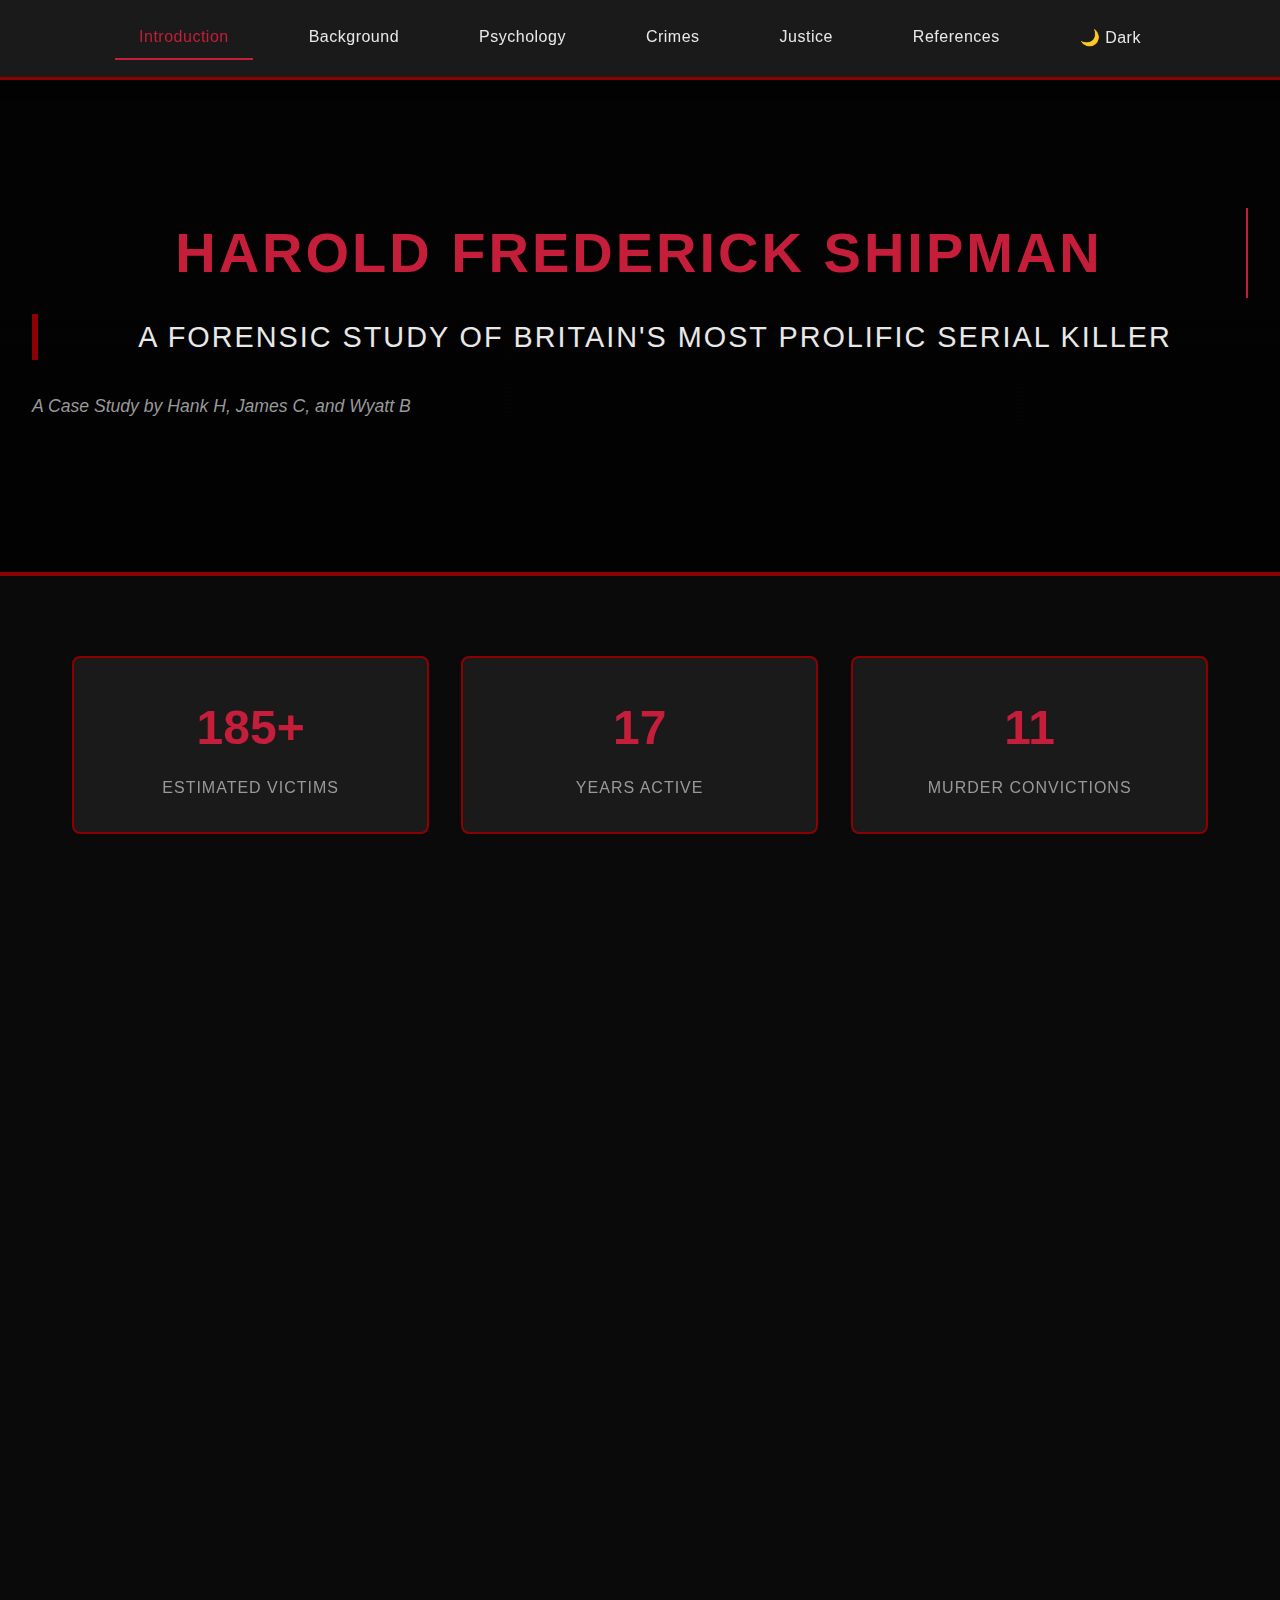
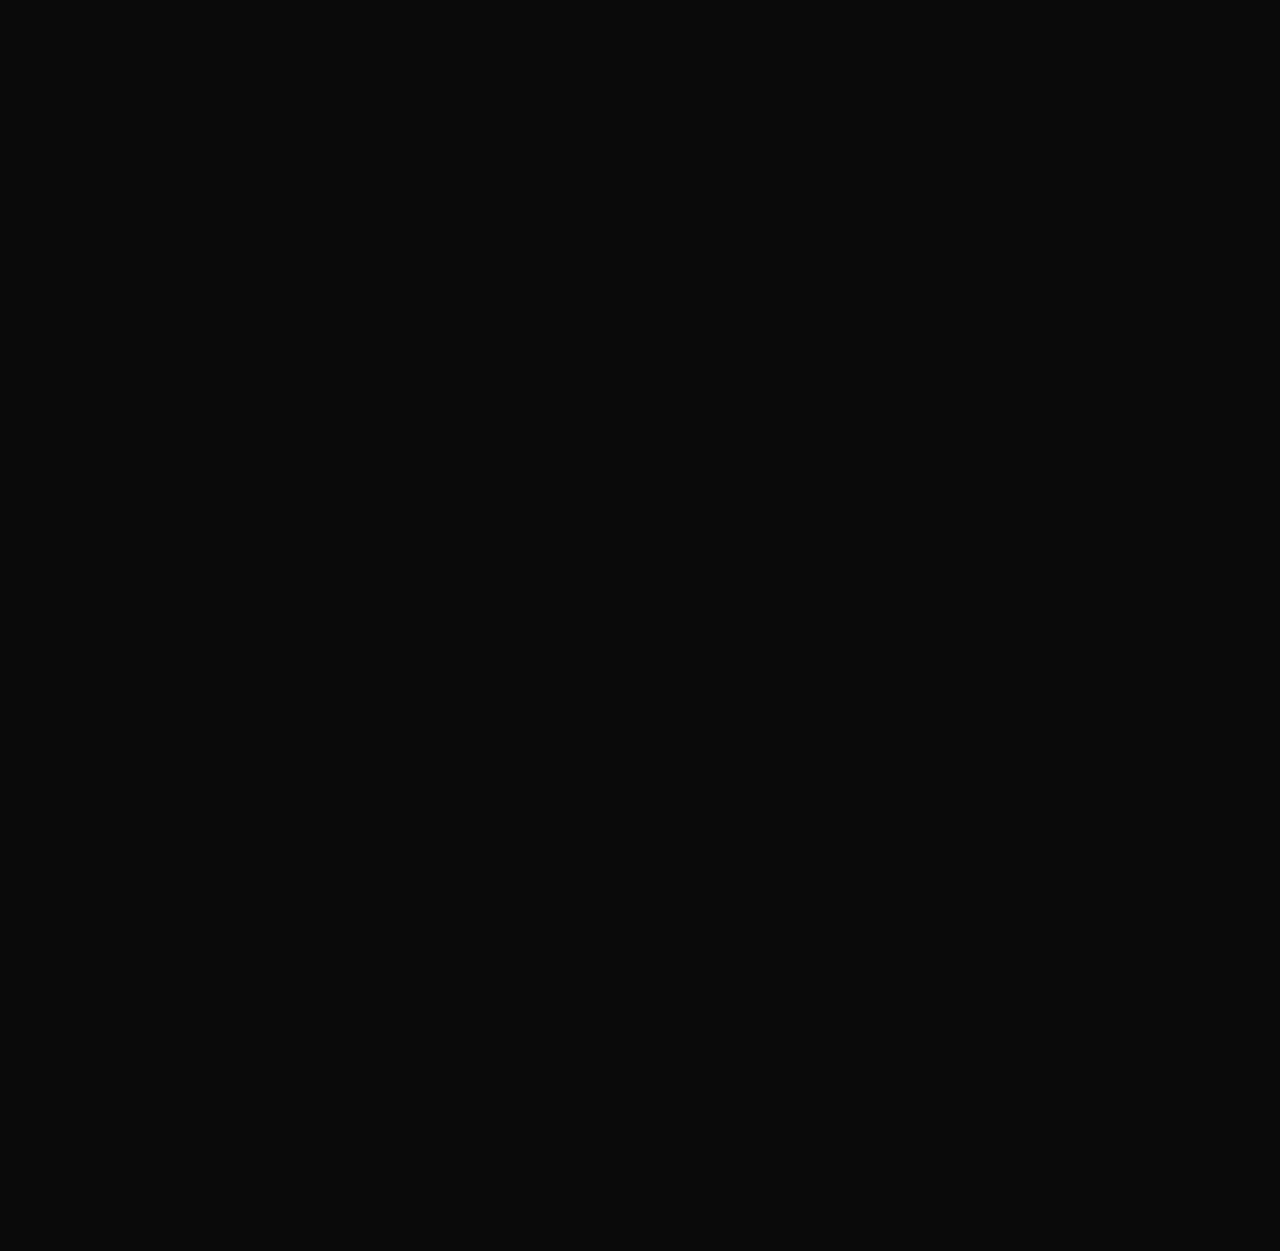
<file: index.html>
<!DOCTYPE html>
<html lang="en">
<head>
    <meta charset="UTF-8">
    <meta name="viewport" content="width=device-width, initial-scale=1.0">
    <title>Harold Frederick Shipman - A Forensic Study</title>
    <style>
        * {
            margin: 0;
            padding: 0;
            box-sizing: border-box;
        }

        body {
            font-family: 'Segoe UI', Tahoma, Geneva, Verdana, sans-serif;
            background: #0a0a0a;
            color: #e8e8e8;
            line-height: 1.6;
        }

        /* Navigation */
        nav {
            background: #1a1a1a;
            padding: 1rem 2rem;
            position: sticky;
            top: 0;
            z-index: 1000;
            border-bottom: 3px solid #8b0000;
            box-shadow: 0 4px 12px rgba(0,0,0,0.5);
        }

        nav ul {
            list-style: none;
            display: flex;
            justify-content: center;
            gap: 2rem;
            flex-wrap: wrap;
        }

        nav button {
            background: transparent;
            color: #e8e8e8;
            border: none;
            padding: 0.75rem 1.5rem;
            font-size: 1rem;
            cursor: pointer;
            transition: all 0.3s;
            border-bottom: 2px solid transparent;
            font-weight: 500;
            letter-spacing: 0.5px;
        }

        nav button:hover, nav button.active {
            color: #c41e3a;
            border-bottom-color: #c41e3a;
        }

        /* Page Container */
        .page {
            display: none;
            animation: fadeIn 0.5s;
        }

        .page.active {
            display: block;
        }

        @keyframes fadeIn {
            from { opacity: 0; }
            to { opacity: 1; }
        }

        /* Hero Section */
        .hero {
            background: linear-gradient(rgba(0,0,0,0.7), rgba(0,0,0,0.8)), url('data:image/svg+xml,<svg xmlns="http://www.w3.org/2000/svg" width="1920" height="600"><rect fill="%23262626"/></svg>');
            background-size: cover;
            background-position: center;
            padding: 8rem 2rem;
            text-align: center;
            border-bottom: 4px solid #8b0000;
        }

        .hero h1 {
            font-size: 3.5rem;
            color: #c41e3a;
            margin-bottom: 1rem;
            text-transform: uppercase;
            letter-spacing: 3px;
            font-weight: 700;
        }

        .hero h2 {
            font-size: 1.8rem;
            color: #e8e8e8;
            margin-bottom: 2rem;
            font-weight: 300;
        }

        .hero .byline {
            font-size: 1.1rem;
            color: #999;
            font-style: italic;
        }

        /* Content Container */
        .container {
            max-width: 1200px;
            margin: 0 auto;
            padding: 3rem 2rem;
        }

        .section {
            margin-bottom: 4rem;
        }

        h2 {
            color: #c41e3a;
            font-size: 2.5rem;
            margin-bottom: 1.5rem;
            border-left: 6px solid #8b0000;
            padding-left: 1.5rem;
            text-transform: uppercase;
            letter-spacing: 2px;
        }

        h3 {
            color: #e8e8e8;
            font-size: 1.8rem;
            margin: 2rem 0 1rem;
            font-weight: 600;
        }

        p {
            margin-bottom: 1.5rem;
            font-size: 1.1rem;
            text-align: justify;
        }

        /* Fact Boxes */
        .fact-box {
            background: #1a1a1a;
            border: 3px solid #8b0000;
            padding: 2rem;
            margin: 2rem 0;
            border-radius: 8px;
            box-shadow: 0 4px 12px rgba(139,0,0,0.3);
        }

        .fact-box h4 {
            color: #c41e3a;
            margin-bottom: 1rem;
            font-size: 1.4rem;
            text-transform: uppercase;
        }

        .fact-box ul {
            list-style: none;
            padding-left: 0;
        }

        .fact-box li {
            padding: 0.5rem 0;
            border-bottom: 1px solid #333;
        }

        .fact-box li:last-child {
            border-bottom: none;
        }

        .fact-box li strong {
            color: #c41e3a;
            display: inline-block;
            min-width: 150px;
        }

        /* Pull Quotes */
        .pull-quote {
            background: #8b0000;
            color: #fff;
            padding: 2rem;
            margin: 2rem 0;
            font-size: 1.3rem;
            font-style: italic;
            border-left: 6px solid #c41e3a;
            border-radius: 4px;
        }

        /* Video Container */
        .video-container {
            position: relative;
            padding-bottom: 56.25%;
            height: 0;
            overflow: hidden;
            margin: 2rem 0;
            border: 4px solid #8b0000;
            border-radius: 8px;
        }

        .video-container iframe {
            position: absolute;
            top: 0;
            left: 0;
            width: 100%;
            height: 100%;
        }

        /* Timeline */
        .timeline {
            background: #1a1a1a;
            padding: 2rem;
            margin: 2rem 0;
            border-left: 4px solid #c41e3a;
        }

        .timeline-item {
            padding: 1rem 0;
            border-bottom: 1px solid #333;
        }

        .timeline-item:last-child {
            border-bottom: none;
        }

        .timeline-date {
            color: #c41e3a;
            font-weight: bold;
            font-size: 1.2rem;
            margin-bottom: 0.5rem;
        }

        /* Statistics Grid */
        .stats-grid {
            display: grid;
            grid-template-columns: repeat(auto-fit, minmax(250px, 1fr));
            gap: 2rem;
            margin: 2rem 0;
        }

        .stat-card {
            background: #1a1a1a;
            padding: 2rem;
            border: 2px solid #8b0000;
            border-radius: 8px;
            text-align: center;
        }

        .stat-number {
            font-size: 3rem;
            color: #c41e3a;
            font-weight: bold;
            display: block;
            margin-bottom: 0.5rem;
        }

        /* Hover & interaction effects */
        .stat-card {
            transition: transform 0.35s ease, box-shadow 0.35s ease, border-color 0.35s ease;
            will-change: transform;
        }

        .stat-card:hover {
            transform: translateY(-8px) scale(1.02);
            box-shadow: 0 8px 24px rgba(196,30,58,0.18);
            border-color: #c41e3a;
        }

        .fact-box, .pull-quote, .warning-box, .references a, nav button {
            transition: transform 0.25s ease, background 0.25s ease, box-shadow 0.25s ease;
        }

        .fact-box:hover {
            transform: translateY(-6px);
            box-shadow: 0 8px 20px rgba(0,0,0,0.45);
        }

        nav button:hover {
            transform: translateY(-3px) scale(1.02);
        }

        .references a:hover {
            transform: translateX(6px);
        }

        /* Carousel */
        .carousel {
            position: relative;
            overflow: hidden;
            border: 2px solid #8b0000;
            border-radius: 8px;
            background: #0f0f0f;
            margin: 2rem 0;
        }

        .carousel-track {
            display: flex;
            transition: transform 0.6s cubic-bezier(.22,.9,.28,1);
        }

        .carousel-slide {
            min-width: 100%;
            padding: 2rem;
            box-sizing: border-box;
        }

        .carousel-slide img {
            width: 100%;
            height: 260px;
            object-fit: cover;
            border-radius: 6px;
            display: block;
            margin-bottom: 1rem;
        }

        .carousel-controls {
            position: absolute;
            top: 50%;
            left: 0;
            right: 0;
            display: flex;
            justify-content: space-between;
            transform: translateY(-50%);
            pointer-events: none;
        }

        .carousel-controls button {
            background: rgba(0,0,0,0.5);
            border: 1px solid rgba(255,255,255,0.06);
            color: #fff;
            font-size: 1.25rem;
            padding: 0.6rem 0.8rem;
            margin: 0 0.5rem;
            border-radius: 6px;
            pointer-events: auto;
            cursor: pointer;
        }

        .carousel-dots {
            text-align: center;
            padding: 0.75rem 0;
        }

        .carousel-dots button {
            width: 10px;
            height: 10px;
            border-radius: 50%;
            border: none;
            margin: 0 6px;
            background: #333;
            cursor: pointer;
        }

        .carousel-dots button.active {
            background: #c41e3a;
        }

        /* Scroll animations */
        @keyframes fadeInUp {
            from { opacity: 0; transform: translateY(30px); }
            to { opacity: 1; transform: translateY(0); }
        }

        @keyframes slideInLeft {
            from { opacity: 0; transform: translateX(-50px); }
            to { opacity: 1; transform: translateX(0); }
        }

        @keyframes slideInRight {
            from { opacity: 0; transform: translateX(50px); }
            to { opacity: 1; transform: translateX(0); }
        }

        @keyframes scaleIn {
            from { opacity: 0; transform: scale(0.9); }
            to { opacity: 1; transform: scale(1); }
        }

        @keyframes bounceIn {
            0% { opacity: 0; transform: scale(0.3); }
            50% { opacity: 1; transform: scale(1.05); }
            70% { transform: scale(0.9); }
            100% { opacity: 1; transform: scale(1); }
        }

        @keyframes rotateIn {
            from { opacity: 0; transform: rotate(-10deg) scale(0.9); }
            to { opacity: 1; transform: rotate(0deg) scale(1); }
        }

        .animate-on-scroll {
            opacity: 0;
            transition: opacity 0.6s ease-out, transform 0.6s ease-out;
        }

        .animate-on-scroll.animated {
            opacity: 1;
            transform: translateY(0) translateX(0) scale(1) rotate(0deg);
        }

        .fade-in-up { animation: fadeInUp 0.8s ease-out forwards; }
        .slide-in-left { animation: slideInLeft 0.8s ease-out forwards; }
        .slide-in-right { animation: slideInRight 0.8s ease-out forwards; }
        .scale-in { animation: scaleIn 0.8s ease-out forwards; }
        .bounce-in { animation: bounceIn 1s ease-out forwards; }
        .rotate-in { animation: rotateIn 0.8s ease-out forwards; }

        /* Interactive animations */
        @keyframes typing {
            from { width: 0; }
            to { width: 100%; }
        }

        @keyframes blink-caret {
            from, to { border-color: transparent; }
            50% { border-color: #c41e3a; }
        }

        .typewriter {
            overflow: hidden;
            border-right: 2px solid #c41e3a;
            white-space: nowrap;
            animation: typing 3s steps(40, end), blink-caret 0.75s step-end infinite;
        }

        @keyframes shake {
            0%, 100% { transform: translateX(0); }
            10%, 30%, 50%, 70%, 90% { transform: translateX(-10px); }
            20%, 40%, 60%, 80% { transform: translateX(10px); }
        }

        .shake { animation: shake 0.5s ease-in-out; }

        .fact-box:hover {
            transform: translateY(-6px) rotateY(5deg);
            box-shadow: 0 8px 20px rgba(0,0,0,0.45);
        }

        .timeline-item {
            cursor: pointer;
            transition: background 0.3s ease;
        }

        .timeline-item:hover {
            background: rgba(196,30,58,0.1);
        }

        .timeline-details {
            display: none;
            margin-top: 1rem;
            padding: 1rem;
            background: #1a1a1a;
            border-left: 4px solid #c41e3a;
            animation: fadeIn 0.5s ease-out;
        }

        .ripple {
            position: absolute;
            border-radius: 50%;
            background: rgba(196,30,58,0.6);
            transform: scale(0);
            animation: ripple 0.6s linear;
            pointer-events: none;
        }

        @keyframes ripple {
            to { transform: scale(4); opacity: 0; }
        }

        .references a {
            position: relative;
            overflow: hidden;
        }

        .tooltip {
            position: relative;
            display: inline-block;
        }

        .tooltip .tooltiptext {
            visibility: hidden;
            width: 200px;
            background-color: #c41e3a;
            color: #fff;
            text-align: center;
            border-radius: 6px;
            padding: 5px 10px;
            position: absolute;
            z-index: 1;
            bottom: 125%;
            left: 50%;
            margin-left: -100px;
            opacity: 0;
            transition: opacity 0.3s;
            font-size: 0.9rem;
        }

        .tooltip:hover .tooltiptext {
            visibility: visible;
            opacity: 1;
        }

        .stat-label {
            color: #999;
            font-size: 1rem;
            text-transform: uppercase;
            letter-spacing: 1px;
        }

        /* Links Section */
        .references {
            background: #1a1a1a;
            padding: 2rem;
            margin: 2rem 0;
            border-radius: 8px;
        }

        .references a {
            color: #c41e3a;
            text-decoration: none;
            display: block;
            padding: 1rem;
            margin: 0.5rem 0;
            background: #0a0a0a;
            border-left: 4px solid #8b0000;
            transition: all 0.3s;
        }

        .references a:hover {
            background: #262626;
            border-left-width: 8px;
        }

        /* Warning Box */
        .warning-box {
            background: linear-gradient(135deg, #8b0000, #c41e3a);
            color: #fff;
            padding: 1.5rem;
            margin: 2rem 0;
            border-radius: 8px;
            font-weight: 500;
        }

        /* Responsive */
        /* Light theme overrides (applies when `light-theme` class is on <html>) */
        .light-theme body {
            background: #f5f6f7;
            color: #111317;
        }

        .light-theme nav {
            background: #ffffff;
            border-bottom-color: #c41e3a;
            box-shadow: 0 4px 12px rgba(0,0,0,0.06);
        }

        .light-theme nav button {
            color: #111317;
        }

        .light-theme .hero {
            background: linear-gradient(rgba(255,255,255,0.85), rgba(255,255,255,0.9));
            color: #111317;
            border-bottom-color: #c41e3a;
        }

        .light-theme h1,
        .light-theme h2,
        .light-theme h3,
        .light-theme h4,
        .light-theme p,
        .light-theme .timeline-date,
        .light-theme .fact-box li strong,
        .light-theme .stat-label {
            color: #111317;
        }

        .light-theme .byline {
            color: #666;
        }

        .light-theme .fact-box,
        .light-theme .stat-card,
        .light-theme .references,
        .light-theme .timeline,
        .light-theme .warning-box {
            background: #ffffff;
            color: #111317;
            border-color: rgba(196,30,58,0.12);
            box-shadow: 0 6px 18px rgba(0,0,0,0.05);
        }

        .light-theme .pull-quote {
            background: #c41e3a;
            color: #fff;
        }

        .light-theme .stat-number {
            color: #c41e3a;
        }

        .light-theme .references a {
            background: #fff;
            color: #1a1a1a;
            border-left-color: rgba(196,30,58,0.12);
        }

        @media (max-width: 768px) {
            .hero h1 {
                font-size: 2rem;
            }
            .hero h2 {
                font-size: 1.3rem;
            }
            nav ul {
                gap: 0.5rem;
            }
            nav button {
                padding: 0.5rem 1rem;
                font-size: 0.9rem;
            }
        }
    </style>
</head>
<body>

    <!-- Navigation -->
    <nav>
        <ul>
            <li><button class="nav-btn active" onclick="showPage('page1', this)">Introduction</button></li>
            <li><button class="nav-btn" onclick="showPage('page2', this)">Background</button></li>
            <li><button class="nav-btn" onclick="showPage('page3', this)">Psychology</button></li>
            <li><button class="nav-btn" onclick="showPage('page4', this)">Crimes</button></li>
            <li><button class="nav-btn" onclick="showPage('page5', this)">Justice</button></li>
            <li><button class="nav-btn" onclick="showPage('page6', this)">References</button></li>
                <li><button id="themeToggle" class="nav-btn" title="Toggle theme">🌙 Dark</button></li>
        </ul>
    </nav>

    <!-- PAGE 1: INTRODUCTION -->
    <div id="page1" class="page active">
        <div class="hero animate-on-scroll fade-in-up">
            <h1 class="typewriter">Harold Frederick Shipman</h1>
            <h2>A Forensic Study of Britain's Most Prolific Serial Killer</h2>
            <p class="byline">A Case Study by Hank H, James C, and Wyatt B</p>
        </div>

        <div class="container">
            <div class="stats-grid">
                <div class="stat-card animate-on-scroll scale-in tooltip">
                    <span class="stat-number" data-target="250" data-suffix="+">0</span>
                    <span class="stat-label">Estimated Victims</span>
                    <span class="tooltiptext">Conservative estimates place the number between 215 and 250 victims based on investigations.</span>
                </div>
                <div class="stat-card animate-on-scroll scale-in tooltip">
                    <span class="stat-number" data-target="23">0</span>
                    <span class="stat-label">Years Active</span>
                    <span class="tooltiptext">Shipman's killing spree spanned from approximately 1975 to 1998.</span>
                </div>
                <div class="stat-card animate-on-scroll scale-in tooltip">
                    <span class="stat-number" data-target="15">0</span>
                    <span class="stat-label">Murder Convictions</span>
                    <span class="tooltiptext">Convicted of 15 murders, though the total is believed to be much higher.</span>
                </div>
            </div>

            <!-- Carousel: Quick facts / imagery -->
            <div class="carousel animate-on-scroll slide-in-left" id="introCarousel" aria-label="Intro carousel">
                <div class="carousel-track">
                    <div class="carousel-slide">
                        <img src="images/evidence.gif" alt="Investigative Records">
                        <h3>Investigative Records</h3>
                        <p>Statistical analysis and medical records played a key role in identifying anomalies.</p>
                    </div>
                    <div class="carousel-slide">
                        <img src="images/harold.jpg" alt="Systemic Reform">
                        <h3>Systemic Reform</h3>
                        <p>Shipman's case prompted reforms to drug monitoring and death certificate verification.</p>
                    </div>
                    <div class="carousel-slide">
                        <img src="images/capture-4.jpg" alt="Victim Stories">
                        <h3>Victim Stories</h3>
                        <p>Remembering victims centers the work: families and communities affected by loss.</p>
                    </div>
                </div>
                <div class="carousel-controls">
                    <button class="carousel-prev" aria-label="Previous">‹</button>
                    <button class="carousel-next" aria-label="Next">›</button>
                </div>
                <div class="carousel-dots" role="tablist"></div>
            </div>

            <div class="section animate-on-scroll fade-in-up">
                <h2>Documentary Investigation</h2>
                <div class="video-container">
<iframe width="560" height="315" src="https://www.youtube.com/embed/jrWoFs7LY7E?si=7azqPLSCEZEkyjr8" title="YouTube video player" frameborder="0" allow="accelerometer; autoplay; clipboard-write; encrypted-media; gyroscope; picture-in-picture; web-share" referrerpolicy="strict-origin-when-cross-origin" allowfullscreen></iframe>                </div>
            </div>

            <div class="section animate-on-scroll fade-in-up">
                <h2>The Importance of Studying Serial Offenders</h2>
                
                <p>The study of chronic serial killers has a very important role in criminology and community protection. Through examining their activities, dynamics, and psychological characterization, a great deal of insight can be gained into what lies behind deception and violence by analyzing cases such as that of Harold Shipman, and by studying what motivates people like him, society can prepare for such events and take adequate steps to ensure safe screening for such critical roles.</p>

                <p>The Shipman case remains a grim reminder that there is threat lurking in the most respected vocations. As a medical practitioner, Shipman was able to take advantage of the trust that his elderly patients placed in him to gain access to their lives and take them away. The fact that he was able to carry out this horrific crime spree for so many years was due to the respect that his medical qualifications ingrained in the community that surrounded him.</p>

                <p>In the wake of the conviction of Shipman, the aftermath that ensued led to some major changes in the healthcare system within the United Kingdom. This is a result of the Shipman Inquiry that led to improvements in the supervision that takes place over controlled medications. This represents a major positive from a tragic page in the history of the United Kingdom that shall be discussed shortly.</p>
            </div>
        </div>
    </div>

    <!-- PAGE 2: BACKGROUND -->
    <div id="page2" class="page">
        <div class="hero">
            <h1>Background & Upbringing</h1>
            <h2>The Making of a Killer</h2>
        </div>

        <div class="container">
            <div class="section animate-on-scroll fade-in-up">
                <h2>Childhood in Nottingham</h2>
                
                <p>Harold Frederick Shipman was born on January 14, 1946, in Nottingham, England, during the period of post-war resurgence. Harold was brought up in a middle-class family, under conditions that seemed perfectly normal to outsiders. His family had stability and respectability in the neighborhood, nothing in them foretelling the turmoil that was to come.</p>

                <p>Shipman was remarkably intelligent from a young age and demonstrated academic abilities that rivaled other intelligent individuals. Nevertheless, Shipman's intellect was accompanied by substantial social issues. Shipman was unable to relate effectively to other children and usually struggled with engaging with other children at school. Shipman was always quiet and liked to keep to himself, habits that Shipman formed from youth and maintained throughout his life. Shipman easily performed academically but was unable to cope with the social intricacies of childhood and youth group dynamics.</p>

                <div class="fact-box animate-on-scroll slide-in-left">
                    <h4>Early Life Profile</h4>
                    <ul>
                        <li><strong>Born:</strong> January 14, 1946</li>
                        <li><strong>Location:</strong> Nottingham, England</li>
                        <li><strong>Background:</strong> Middle-class family</li>
                        <li><strong>Traits:</strong> Intelligent, isolated, academically gifted</li>
                        <li><strong>Social Life:</strong> Limited peer connections</li>
                    </ul>
                </div>
            </div>

            <div class="section">
                <h2>Maternal Bond and Tragedy</h2>
                
                <p>Though Shipman did not lack exposure to other influential people in his young life, his most important relationship during those formative years was with his mother. His relationship with his mother went beyond the normal relationship between parents and their children, as his mother became his only lifeline to a world from which he felt disconnected in almost every other way. Shipman's mother suffered from terminal cancer during his teenage years, and he got to see her in these final stages being administered morphine by medical professionals to relieve her pain.</p>

                <p>This death, occurring when Shipman was only seventeen years old, was devastating to him. Some psychological perspectives believe that this event was what derailed his emotional development, perhaps even linking morphine, mastery of pain, and the ability to finish life. While it is a matter of some historical dispute whether this eventuated in his future crimes, there is no doubt it impacted his psychological make-up.</p>
            </div>

            <div class="section">
                <h2>The Trusted Doctor</h2>
                
                <p>Despite his social struggles, Shipman's academic excellence continued. He gained admission to Leeds School of Medicine, where he completed his training and graduated in 1970. This achievement positioned him within one of society's most respected professions, granting him authority, trust, and unsupervised access to vulnerable patients.</p>

                <p>Shipman established himself as a dedicated general practitioner who made house calls and saw patients in his office—practices that fostered deep trust within his community. Elderly patients, in particular, came to rely on him. He projected an image of competence and care, never arousing suspicion even as death rates among his patients began to climb. His medical credentials became the perfect cover for murder, providing both means and opportunity while deflecting any potential scrutiny.</p>

                <div class="timeline animate-on-scroll slide-in-right">
                    <div class="timeline-item">
                        <div class="timeline-date">1946</div>
                        <div>Born in Nottingham, England</div>
                        <div class="timeline-details">Harold Frederick Shipman was born on January 14, 1946, in Nottingham. His early life showed academic promise but social difficulties.</div>
                    </div>
                    <div class="timeline-item">
                        <div class="timeline-date">1963</div>
                        <div>Mother dies of cancer; Shipman witnesses morphine administration</div>
                        <div class="timeline-details">His mother's death from cancer exposed him to morphine, which may have influenced his later methods.</div>
                    </div>
                    <div class="timeline-item">
                        <div class="timeline-date">1970</div>
                        <div>Graduates from Leeds School of Medicine</div>
                        <div class="timeline-details">Graduation marked his entry into the medical profession, granting him the trust and access he would abuse.</div>
                    </div>
                    <div class="timeline-item">
                        <div class="timeline-date">1975</div>
                        <div>Begins general practice; killing likely begins</div>
                        <div class="timeline-details">Around this time, Shipman began his practice and likely started his murders, targeting vulnerable patients.</div>
                    </div>
                </div>
            </div>
        </div>
    </div>

    <!-- PAGE 3: PSYCHOLOGY -->
    <div id="page3" class="page">
        <div class="hero">
            <h1>Motivations & Psychology</h1>
            <h2>Inside the Mind of a Killer</h2>
        </div>

        <div class="container">
            <div class="section">
                <h2>The God Complex</h2>
                
                <p>The motives that drove Shipman to kill his patients revolved around the issue of power; in this case, the absolute power to life and death. His victims mostly consisted of elderly women. They relied solely on his medical opinions. He had complete control in these relationships. He was trusted blindly, obeyed without question, and welcomed into their homes. Such a pattern contributed to his need and drive for control, his psychological make-up.</p>

                <p>By selecting vulnerable and dependant patients, Shipman maximized the resistance he could face as well as the dominance he could achieve. Each injection meant not only murder but also domination over life itself. He held a position where nothing he did could be questioned or challenged. For a man who has struggled with social relations throughout his life, this domination might provide a feeling of mastery that he could not possibly have in real social interactions.</p>

                <div class="fact-box">
                    <h4>Psychological Profile</h4>
                    <ul>
                        <li><strong>Primary Drive:</strong> Power and control over life and death</li>
                        <li><strong>Victim Selection:</strong> Vulnerable, dependent elderly patients</li>
                        <li><strong>Personality Type:</strong> Narcissistic with god complex</li>
                        <li><strong>Behavioral Pattern:</strong> Systematic, routine-based killing</li>
                        <li><strong>Emotional State:</strong> Complete absence of remorse</li>
                    </ul>
                </div>
            </div>

            <div class="section">
                <h2>The Double Life</h2>
                
                <p>Shipman had two distinct and separate identities. These he wielded with a perverse professionalism. Before the world, he remained Dr. Shipman, the gentle, concerned, and dedicated doctor. Simultaneously, he deliberately and methodically murdered his patients while setting about manipulating the ensuing medical evidence.</p>

                <div class="pull-quote">
                    "250 murders. Zero remorse. A perfect mask that never slipped."
                </div>

                <p>He showed no overt manifestation of feelings of guilt and remorse. His colleagues sensed nothing out of the ordinary in his behavior. He went about his normal business undisturbed, signing the death certificates for the patients he had just murdered, and treating other patients promptly afterwards. Such depth of ongoing deceit is a mark of extremely antisocial attitudes and the complete lack of empathy in the offender.</p>
            </div>

            <div class="section">
                <h2>Systematic Killing</h2>
                
                <p>Unlike disorganized murderers, whose actions occur in an episodic and unplanned way, Shipman’s actions were carefully orchestrated. There were particular types of victims, modus operandi, and alas, clever scapegoating. There appears to be an element of compulsion about all of this, as if satisfying some ritualistic urge was involved.</p>

                <p>His ritualized patterns of crime also betray elements of this personality type. He considered himself to be cerebral enough to deceive any would-be investigators into his schemes due to his own medical expertise. His successive murderings only fueled this opinion in his own mind, perpetuating himself into the very carelessness that led to his own eventual arrest.</p>
            </div>

            <div class="section">
                <h2>Echoes of Loss</h2>
                
                <p>Many psychological professionals have analyzed the link possibly being made from the death of Shipman's mother to the weapon he chooses to kill with. When he killed, he also chose diamorphine (pharmaceutical heroin, similar to morphine), the drug he had observed alleviating his mother's suffering before her death, associating the drug with pain relief and death.</p>

                <p>Whether this is an unconscious attempt to reenact his mother's death, an inverted mercy killing, or simply an accessible option for this medical man, it has yet to be fully understood. What has become clear is that Shipman was also a narcissist, who saw himself beyond the mandate of morality or legality to decide life or death when he saw fit.</p>
            </div>
            <img src="images/Screenshot 2025-12-16 10.06.15 AM.png" alt="Psychological Analysis Diagram" style="width:100%; margin-top:2rem; border:4px solid #8b0000; border-radius:8px;">
        </div>
    </div>

    <!-- PAGE 4: CRIMES -->
    <div id="page4" class="page">
        <div class="hero">
            <h1>The Crimes</h1>
            <h2>Methods, Victims, and Warning Signs</h2>
        </div>

        <div class="container">
            <div class="section">
                <h2>250 Lives Ended</h2>
                
                <p>Conservative estimates place Shipman's victim count between 215 and 250 individuals, though the true number may never be known. This makes him the most prolific serial killer in documented British history. His victims shared striking similarities: the overwhelming majority were women over the age of sixty, often living alone, who trusted him implicitly as their physician.</p>

                <p>These weren't random targets. Shipman selected patients who were vulnerable, isolated, and unlikely to have family members present during visits. Many lived independently but relied on regular medical check-ins. They represented the perfect victims from a predator's perspective—trusting, unguarded, and easy to access without witnesses.</p>

                <div class="stats-grid">
                        <div class="stat-card">
                            <span class="stat-number" data-target="215" data-suffix="-250">0</span>
                            <span class="stat-label">Estimated Victims</span>
                        </div>
                        <div class="stat-card">
                            <span class="stat-number" data-target="80" data-suffix="%+">0</span>
                            <span class="stat-label">Women Over 60</span>
                        </div>
                        <div class="stat-card">
                            <span class="stat-number" data-target="1">0</span>
                            <span class="stat-label">Method: Diamorphine</span>
                        </div>
                </div>
            </div>

            <div class="section">
                <h2>Lethal Injection</h2>
                
                <p>Shipman's murder weapon was diamorphine, a medical-grade form of heroin used for severe pain management. He administered fatal overdoses to patients, typically during house calls or private office appointments. The drug acted quickly, causing respiratory failure that could easily be mistaken for natural death in elderly patients with existing health conditions.</p>

                <p>His position as their doctor provided perfect cover. He controlled their medical records, determined causes of death, and signed the death certificates himself. In most cases, he certified the deaths as resulting from natural causes—heart failure, stroke, or complications from existing illnesses. Families, grieving and trusting his professional judgment, rarely questioned his assessments.</p>

                <div class="fact-box">
                    <h4>Murder Method Profile</h4>
                    <ul>
                        <li><strong>Weapon:</strong> Diamorphine (Medical Heroin)</li>
                        <li><strong>Typical Victims:</strong> Women, 60+ years old</li>
                        <li><strong>Location:</strong> Home visits or private office</li>
                        <li><strong>Cover Story:</strong> Natural death / existing conditions</li>
                        <li><strong>Red Flag:</strong> Shipman signed his own victims' death certificates</li>
                        <li><strong>Effect:</strong> Respiratory failure, appeared peaceful</li>
                    </ul>
                </div>
            </div>

            <div class="section">
                <h2>The Deadly Routine</h2>
                
                <p>Several patterns emerged that should have triggered earlier investigation. Shipman's patient death rate significantly exceeded those of other general practitioners in the area. He consistently signed death certificates for patients who had appeared relatively healthy shortly before dying. Multiple patients died alone with only Shipman present—an unusual clustering that should have raised concerns.</p>

                <p>Additionally, his victims often died in similar circumstances: sitting in chairs, appearing peaceful, with Shipman present or having just left. He would then express appropriate sadness, contact family members, and handle the bureaucratic aftermath with practiced efficiency. This routine became so established that it functioned as his signature—unnoticed until investigators finally examined the full scope of deaths under his care.</p>
            </div>

            <div class="section">
                <h2>The 1976 Incident: The Missed Opportunity</h2>
                
                <div class="warning-box">
                    ⚠️ CRITICAL FAILURE: In 1976, Shipman was caught forging prescriptions for pethidine (a powerful painkiller) for his own use. He received only a fine and rehabilitation—and was allowed to continue practicing medicine.
                </div>

                <p>A critical opportunity to stop Shipman emerged in 1976, early in his career. He was caught forging prescriptions for pethidine, a powerful painkiller, for his own use. This represented clear evidence of drug abuse and professional misconduct—behavior that should have resulted in permanent license revocation.</p>

                <p>Instead, Shipman received a fine and completed a rehabilitation program. Astonishingly, he was allowed to continue practicing medicine. This decision proved catastrophic. Rather than serving as a deterrent or intervention point, the incident simply taught Shipman to be more careful. He learned which behaviors triggered scrutiny and adjusted his approach accordingly, becoming even more difficult to detect.</p>
            </div>
            <img src="images/Screenshot 2025-12-16 10.06.37 AM.png" alt="Crimes Overview Diagram" style="width:100%; margin-top:2rem; border:4px solid #8b0000; border-radius:8px;">
        </div>
    </div>
    <!-- PAGE 5: JUSTICE -->

    <!-- PAGE 5: JUSTICE -->
    <div id="page5" class="page">
        <div class="hero">
            <h1>Capture & Outcome</h1>
            <h2>Investigation, Trial, and Aftermath</h2>
        </div>

        <div class="container">
            <div class="section">
                <h2>A Daughter's Suspicion</h2>
                
                <p>Shipman's downfall began with Kathleen Grundy, a healthy, active 81-year-old former mayoress who died suddenly in June 1998. When her will surfaced, it showed she had left her entire estate—£386,000—to Shipman. Her daughter, Angela Woodruff, herself a solicitor, immediately recognized something was wrong. Her mother would never have made such a bequest, and the will appeared amateurishly forged.</p>

                <div class="pull-quote">
                    "One daughter's refusal to accept the official story brought down a serial killer."
                </div>

                <p>Woodruff contacted the police, insisting on an investigation. Initially, authorities were reluctant—Shipman was a respected doctor with no criminal history beyond the decades-old prescription incident. But Woodruff persisted, and eventually, police agreed to exhume Grundy's body. Toxicology tests revealed lethal levels of diamorphine—a drug she had no medical reason to receive.</p>
            </div>

            <div class="section">
                <h2>The Evidence Mounts</h2>
                
                <p>Once investigators began scrutinizing Shipman's practice, the horrifying scope of his crimes became apparent. They discovered:</p>

                <div class="fact-box">
                    <h4>Key Evidence</h4>
                    <ul>
                        <li><strong>Altered Medical Records:</strong> Retroactively modified to justify unexpected deaths</li>
                        <li><strong>Death Certificate Patterns:</strong> Extraordinary number signed by Shipman himself</li>
                        <li><strong>Drug Records:</strong> Excessive quantities of diamorphine obtained</li>
                        <li><strong>Statistical Analysis:</strong> Death rate 3x higher than other GPs</li>
                        <li><strong>Victim Clustering:</strong> Hundreds of suspicious deaths over decades</li>
                    </ul>
                </div>

                <p>The investigation expanded rapidly. Police identified dozens, then hundreds of suspicious deaths spanning decades. Each case followed the same template: vulnerable elderly patient, private visit from Shipman, sudden death, and a death certificate signed by Shipman himself citing natural causes.</p>
            </div>

            <div class="section">
                <h2>Conviction</h2>
                
                <div class="timeline">
                    <div class="timeline-item">
                        <div class="timeline-date">September 7, 1998</div>
                        <div>Harold Shipman arrested on suspicion of murder</div>
                    </div>
                    <div class="timeline-item">
                        <div class="timeline-date">October 1999</div>
                        <div>Trial begins with overwhelming evidence presented</div>
                    </div>
                    <div class="timeline-item">
                        <div class="timeline-date">January 31, 2000</div>
                        <div>Convicted of 15 murders and 1 count of forgery</div>
                    </div>
                    <div class="timeline-item">
                        <div class="timeline-date">Sentence</div>
                        <div>Life imprisonment without possibility of parole</div>
                    </div>
                </div>

                <p>On September 7, 1998, police arrested Harold Shipman on suspicion of murder. Even then, he maintained his innocence, expressing outrage that anyone would question his professional integrity. He showed no remorse and offered no confessions, instead portraying himself as a victim of persecution.</p>

                <p>His trial began in October 1999. Prosecutors presented overwhelming evidence: forged medical records, statistical anomalies, toxicology results, and the crudely forged will. Witnesses testified about healthy relatives who died suddenly after Shipman's visits. Medical experts explained how death patterns in his practice defied all statistical norms.</p>

                <p>In January 2000, the jury convicted Shipman of fifteen murders and one count of forgery. The judge sentenced him to life imprisonment with a recommendation that he never be released—one of the harshest sentences possible under British law. While charged with only fifteen murders, the investigation confirmed that the actual body count likely exceeded 200.</p>
            </div>

            <div class="section">
                <h2>The Shipman Inquiry: Systemic Reform</h2>
                
                <p>Following the conviction, the British government launched a comprehensive inquiry to determine how Shipman operated undetected for so long. The Shipman Inquiry, chaired by Dame Janet Smith, examined every aspect of his practice and identified numerous failures in the medical oversight system.</p>

                <div class="fact-box">
                    <h4>Major Healthcare Reforms</h4>
                    <ul>
                        <li><strong>Controlled Substance Monitoring:</strong> New tracking systems for drugs like diamorphine</li>
                        <li><strong>Death Certificate Verification:</strong> Additional scrutiny required, especially for sole-witness deaths</li>
                        <li><strong>GP Accountability:</strong> Enhanced monitoring of death rates and unusual patterns</li>
                        <li><strong>Witness Requirements:</strong> Multiple witnesses encouraged for patient deaths</li>
                        <li><strong>Performance Monitoring:</strong> Statistical analysis systems to detect anomalies</li>
                    </ul>
                </div>

                <p>These reforms represent Shipman's only positive legacy—a healthcare system made safer through lessons learned from his crimes. The changes have likely prevented similar cases and continue to protect patients across the United Kingdom.</p>
            </div>

            <div class="section">
                <h2>Death in Custody</h2>
                
                <p>On January 13, 2004—one day before what would have been his 58th birthday—Harold Shipman was found dead in his cell at Wakefield Prison. He had hanged himself using bed sheets. His suicide prevented any possibility of confession or fuller accounting of his crimes. Victims' families would never receive explanations or closure. His motivations, the full extent of his killing, and his internal justifications died with him.</p>

                <p>Some interpreted his suicide as a final act of control—choosing the time and manner of his own death, just as he had for his victims. Others saw it as an escape from consequences, a refusal to face the full weight of his crimes. Regardless, Shipman's death ended the life of Britain's most prolific serial killer but left countless questions permanently unanswered.</p>

                <div class="warning-box">
                    Harold Shipman died by suicide on January 13, 2004, taking with him any chance of understanding the full scope and motivation behind his crimes.
                </div>
            </div>
            <img src="images/Screenshot 2025-12-16 10.06.27 AM.png" alt="Psychological Analysis Diagram" style="width:100%; margin-top:2rem; border:4px solid #8b0000; border-radius:8px;">
        </div>
    </div>

    <!-- PAGE 6: REFERENCES -->
    <div id="page6" class="page">
        <div class="hero">
            <h1>Sources & References</h1>
            <h2>Further Reading and Research</h2>
        </div>

        <div class="container">
            <div class="section">
                <h2>Academic & Medical Sources</h2>
                
                <div class="references">
                    <a href="https://pmc.ncbi.nlm.nih.gov/articles/PMC318504/" target="_blank">
                        <strong>The Shipman Inquiry Report</strong><br>
                        National Center for Biotechnology Information<br>
                        Comprehensive medical and investigative analysis of the case
                    </a>
                </div>
            </div>

            <div class="section">
                <h2>Biographical References</h2>
                
                <div class="references">
                    <a href="https://www.britannica.com/biography/Harold-Shipman" target="_blank">
                        <strong>Harold Shipman - Encyclopædia Britannica</strong><br>
                        Detailed biographical and historical overview<br>
                        From the world's leading reference source
                    </a>
                </div>
            </div>

            <div class="section">
                <h2>Recent Analysis</h2>
                
                <div class="references">
                    <a href="https://www.abc.net.au/news/2025-01-05/harold-shipman-britains-most-prolific-serial-killer/104771572" target="_blank">
                        <strong>Harold Shipman: Britain's Most Prolific Serial Killer</strong><br>
                        ABC News - January 2025<br>
                        Current analysis examining the case's lasting impact
                    </a>
                </div>
            </div>

            <div class="section">
                <h2>Documentary Resources</h2>
                
                <div class="references">
                    <a href="https://www.youtube.com/watch?v=jrWoFs7LY7E" target="_blank">
                        <strong>The Shipman Files Documentary</strong><br>
                        YouTube<br>
                        Comprehensive video investigation (featured on Introduction page)
                    </a>
                </div>
            </div>

            <div class="section">
                <h2>Recommended Research Areas</h2>
                
                <div class="fact-box">
                    <h4>Topics for Further Study</h4>
                    <ul>
                        <li><strong>Criminal Psychology:</strong> The psychology of medical serial killers and authority figures who abuse trust</li>
                        <li><strong>Medical Ethics:</strong> Case studies in professional oversight and accountability systems</li>
                        <li><strong>Victimology:</strong> The targeting of elderly and vulnerable populations by predatory individuals</li>
                        <li><strong>Systemic Reform:</strong> How major crimes drive institutional change in healthcare and law enforcement</li>
                        <li><strong>Trust in Medicine:</strong> Patient-doctor relationships and the abuse of medical authority</li>
                        <li><strong>Serial Killer Typology:</strong> Organized vs. disorganized offenders, medical killers</li>
                    </ul>
                </div>
            </div>

            <div class="section">
                <div class="warning-box">
                    <strong>Educational Purpose Notice</strong><br><br>
                    This case study represents one of the darkest chapters in British criminal history. The information provided is intended for educational and awareness purposes—to understand how such crimes occur, how they were detected, and how systems evolved to prevent future tragedies. This is not entertainment but a serious examination of a profound failure in trust and medical oversight.
                </div>
            </div>

            <div class="section">
                <h2>Map Reference</h2>
                <p style="text-align: center; color: #999; font-style: italic;">
                    Key Locations: Nottingham (birthplace, 1946) • Leeds (medical school, 1965-1970) • Greater Manchester (primary practice area, 1975-1998)
                </p>
            </div>
        </div>
    </div>

    <script>
        function showPage(pageId, btn) {
            const pages = document.querySelectorAll('.page');
            pages.forEach(page => page.classList.remove('active'));
            const buttons = document.querySelectorAll('.nav-btn');
            buttons.forEach(b => b.classList.remove('active'));
            const target = document.getElementById(pageId);
            if (target) target.classList.add('active');
            if (btn && btn.classList) btn.classList.add('active');
            window.scrollTo(0, 0);
        }

        function animateCounters(duration = 1000) {
            const counters = document.querySelectorAll('.stat-number');
            counters.forEach(el => {
                const raw = el.getAttribute('data-target');
                const target = raw ? parseInt(raw, 10) : NaN;
                const suffix = el.getAttribute('data-suffix') || '';
                if (!isNaN(target)) {
                    const start = 0;
                    const startTime = performance.now();
                    const step = (now) => {
                        const progress = Math.min((now - startTime) / duration, 1);
                        const value = Math.round(progress * (target - start) + start);
                        el.textContent = value + suffix;
                        if (progress < 1) requestAnimationFrame(step);
                        else el.textContent = target + suffix;
                    };
                    requestAnimationFrame(step);
                }
            });
        }

        function initCarousel(containerId, opts = {}) {
            const container = document.getElementById(containerId);
            if (!container) return;
            const track = container.querySelector('.carousel-track');
            const slides = Array.from(track.children);
            const prev = container.querySelector('.carousel-prev');
            const next = container.querySelector('.carousel-next');
            const dotsWrap = container.querySelector('.carousel-dots');
            let index = 0;
            let interval = opts.interval || 3000;
            let timer = null;

            slides.forEach((s, i) => {
                const btn = document.createElement('button');
                btn.type = 'button';
                btn.setAttribute('aria-label', 'Slide ' + (i+1));
                btn.addEventListener('click', () => { goTo(i); resetTimer(); });
                dotsWrap.appendChild(btn);
            });
            const dots = Array.from(dotsWrap.children);

            function update() {
                track.style.transform = 'translateX(-' + (index * 100) + '%)';
                dots.forEach((d, i) => d.classList.toggle('active', i === index));
            }

            function goTo(i) { index = (i + slides.length) % slides.length; update(); }
            function prevSlide() { goTo(index - 1); resetTimer(); }
            function nextSlide() { goTo(index + 1); resetTimer(); }

            if (prev) prev.addEventListener('click', prevSlide);
            if (next) next.addEventListener('click', nextSlide);

            function startTimer() { stopTimer(); timer = setInterval(() => goTo(index + 1), interval); }
            function stopTimer() { if (timer) { clearInterval(timer); timer = null; } }
            function resetTimer() { stopTimer(); startTimer(); }

            container.addEventListener('mouseenter', stopTimer);
            container.addEventListener('mouseleave', startTimer);

            update();
            startTimer();
        }

        function applyTheme(theme) {
            const root = document.documentElement;
            if (theme === 'light') root.classList.add('light-theme');
            else root.classList.remove('light-theme');
            const btn = document.getElementById('themeToggle');
            if (btn) btn.textContent = theme === 'light' ? '🌞 Light' : '🌙 Dark';
        }

        function toggleTheme() {
            const current = document.documentElement.classList.contains('light-theme') ? 'light' : 'dark';
            const next = current === 'light' ? 'dark' : 'light';
            applyTheme(next);
            try { localStorage.setItem('siteTheme', next); } catch (e) { /* ignore */ }
        }

        document.addEventListener('DOMContentLoaded', () => {
            // Load persisted theme (default: dark)
            let saved = null;
            try { saved = localStorage.getItem('siteTheme'); } catch (e) { saved = null; }
            if (!saved) saved = 'dark';
            applyTheme(saved);

            const themeBtn = document.getElementById('themeToggle');
            if (themeBtn) themeBtn.addEventListener('click', toggleTheme);

            animateCounters(1000);
            initCarousel('introCarousel', { interval: 3500 });

            // Scroll animations
            const observerOptions = { threshold: 0.1, rootMargin: '0px 0px -50px 0px' };
            const observer = new IntersectionObserver((entries) => {
                entries.forEach(entry => {
                    if (entry.isIntersecting) {
                        entry.target.classList.add('animated');
                        observer.unobserve(entry.target);
                    }
                });
            }, observerOptions);
            document.querySelectorAll('.animate-on-scroll').forEach(el => observer.observe(el));

            // Interactive elements
            document.querySelectorAll('.timeline-item').forEach(item => {
                item.addEventListener('click', function() {
                    const details = this.querySelector('.timeline-details');
                    if (details) {
                        details.style.display = details.style.display === 'block' ? 'none' : 'block';
                    }
                });
            });

            document.querySelectorAll('.warning-box').forEach(box => {
                box.addEventListener('mouseenter', () => {
                    box.classList.add('shake');
                });
                box.addEventListener('animationend', () => {
                    box.classList.remove('shake');
                });
            });

            document.querySelectorAll('.references a').forEach(a => {
                a.addEventListener('click', function(e) {
                    const ripple = document.createElement('span');
                    ripple.classList.add('ripple');
                    this.appendChild(ripple);
                    const rect = this.getBoundingClientRect();
                    const size = Math.max(rect.width, rect.height);
                    ripple.style.width = ripple.style.height = size + 'px';
                    ripple.style.left = (e.clientX - rect.left - size / 2) + 'px';
                    ripple.style.top = (e.clientY - rect.top - size / 2) + 'px';
                    setTimeout(() => ripple.remove(), 600);
                });
            });

            // Keyboard navigation for carousel
            document.addEventListener('keydown', (e) => {
                const carousel = document.getElementById('introCarousel');
                if (carousel && carousel.offsetParent !== null) {
                    if (e.key === 'ArrowLeft') {
                        const prev = carousel.querySelector('.carousel-prev');
                        if (prev) prev.click();
                    } else if (e.key === 'ArrowRight') {
                        const next = carousel.querySelector('.carousel-next');
                        if (next) next.click();
                    }
                }
            });
        });
    </script>

</body>
</html>
</file>
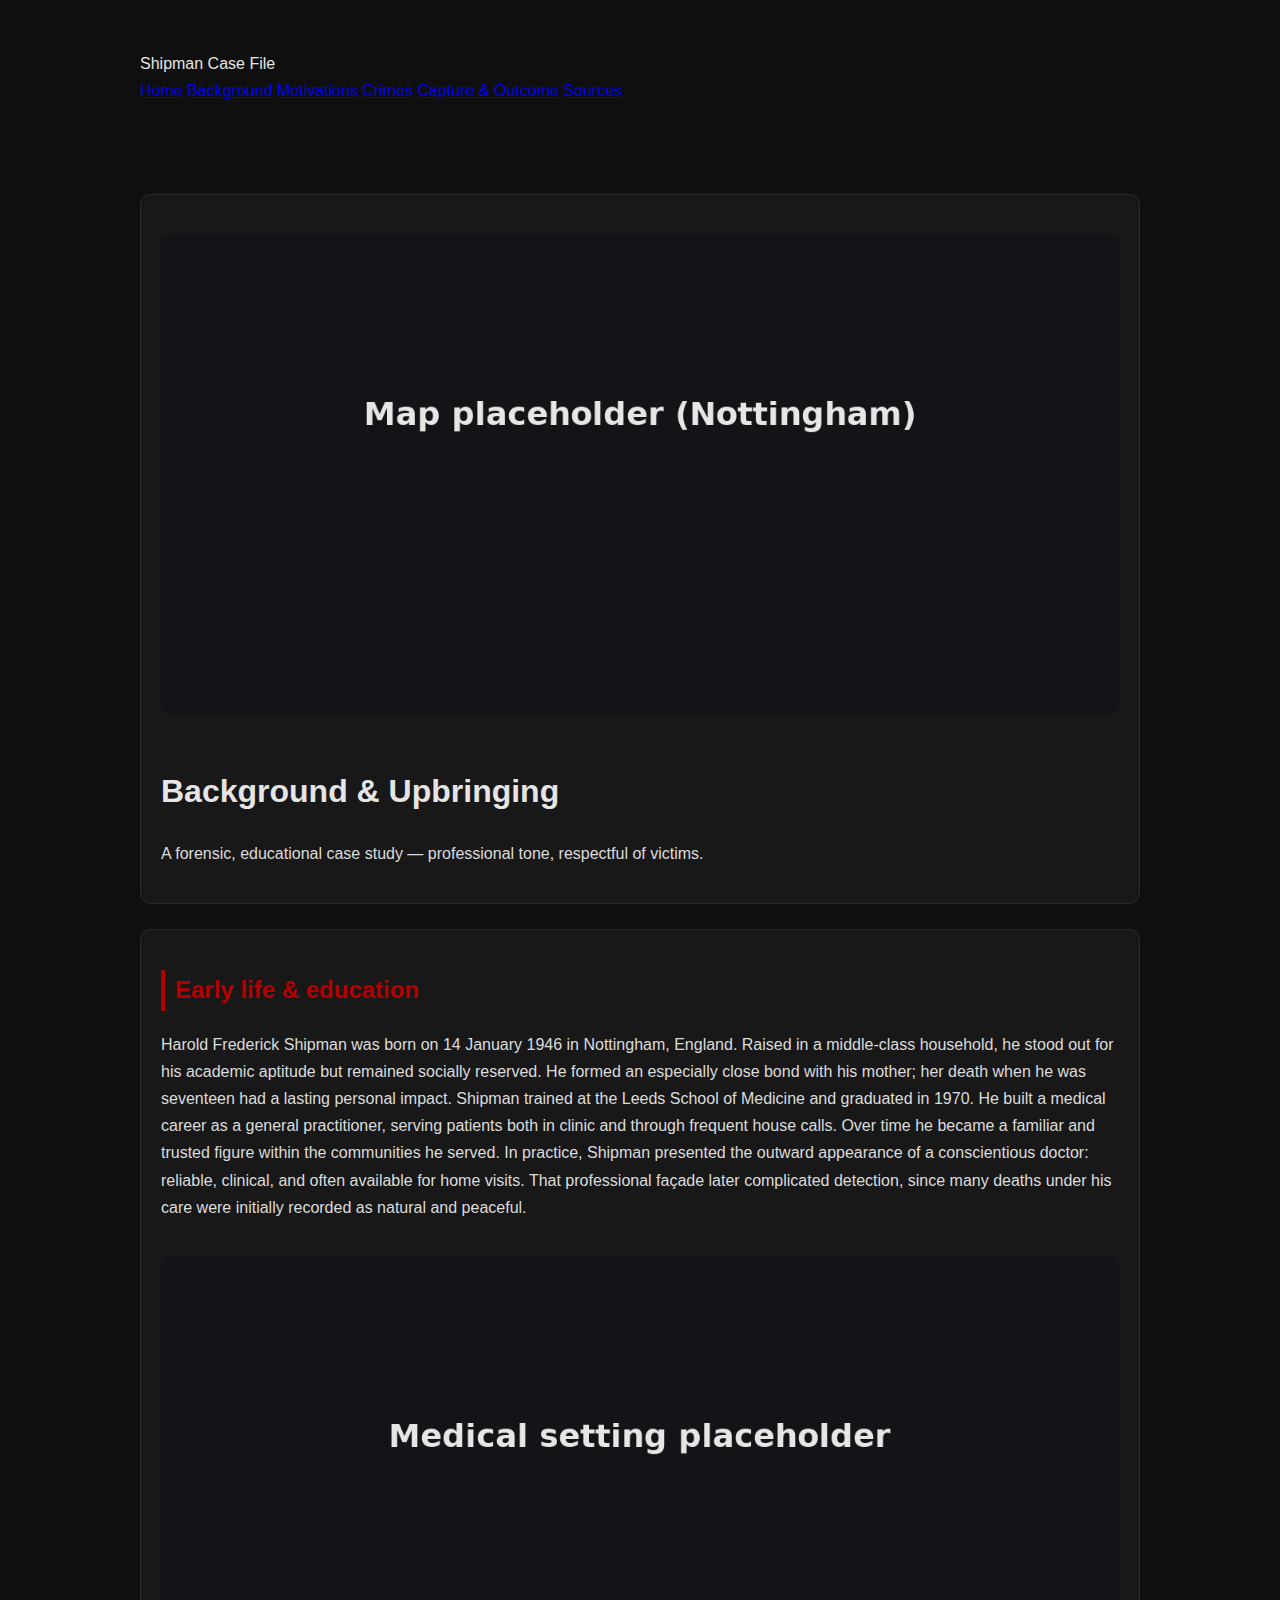
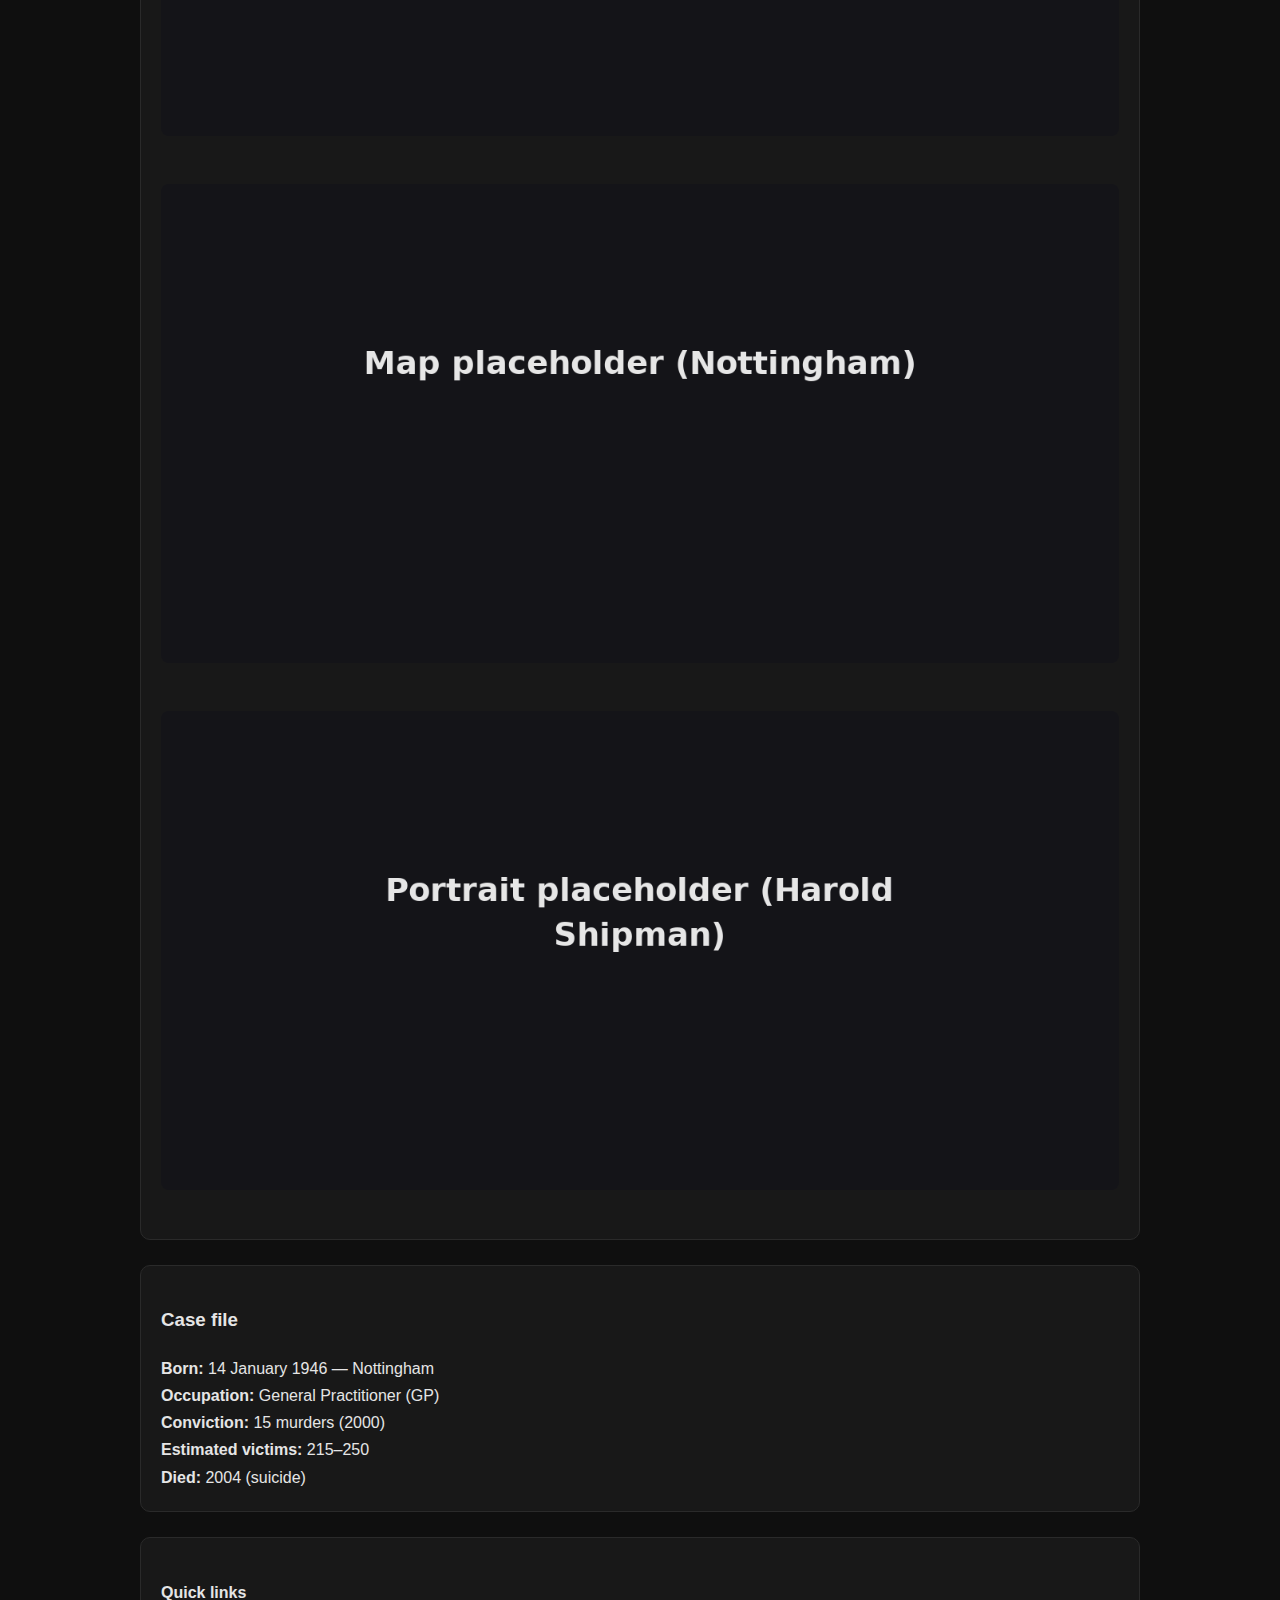
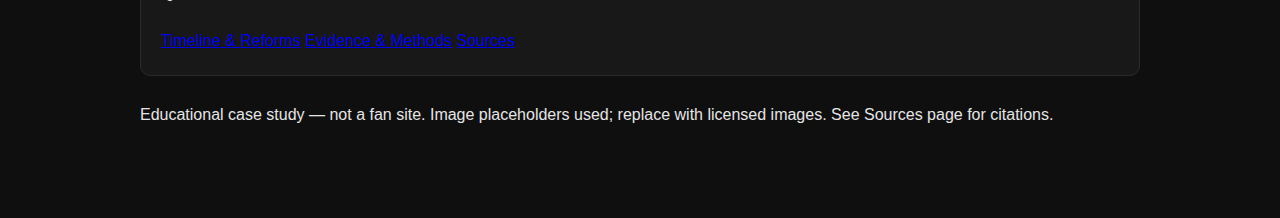
<file: background.html>
<!doctype html>
<html lang="en">
<head>
  <meta charset="utf-8" />
  <meta name="viewport" content="width=device-width,initial-scale=1" />
  <title>Background & Upbringing — Shipman Case Study</title>
  <link rel="stylesheet" href="styles.css" />
</head>
<body>

<div class="container">
  <div class="topnav">
    <div class="site-title">Shipman Case File</div>
    <div class="navlinks">
      <a href="index.html">Home</a>
      <a href="background.html">Background</a>
      <a href="psychology.html">Motivations</a>
      <a href="crimes.html">Crimes</a>
      <a href="capture.html">Capture & Outcome</a>
      <a href="sources.html">Sources</a>
    </div>
  </div>
</div>

<div class="container">
  <div class="hero card">
    <img src="images/nottingham_map.png" alt="Hero image for Background & Upbringing">
    <div class="hero-overlay">
      <h1>Background & Upbringing</h1>
      <p class="small">A forensic, educational case study — professional tone, respectful of victims.</p>
    </div>
  </div>

  <div class="grid">
    <div>
      
  <div class="card">
    <h2 class="section-title">Early life & education</h2>
    <p class="small">Harold Frederick Shipman was born on 14 January 1946 in Nottingham, England. Raised in a middle-class household, he stood out for his academic aptitude but remained socially reserved. He formed an especially close bond with his mother; her death when he was seventeen had a lasting personal impact.

Shipman trained at the Leeds School of Medicine and graduated in 1970. He built a medical career as a general practitioner, serving patients both in clinic and through frequent house calls. Over time he became a familiar and trusted figure within the communities he served.

In practice, Shipman presented the outward appearance of a conscientious doctor: reliable, clinical, and often available for home visits. That professional façade later complicated detection, since many deaths under his care were initially recorded as natural and peaceful.</p>
    <div class="img-grid" style="margin-top:12px">
      <img src="images/medical.png" alt="Medical setting" style="width:100%;border-radius:8px">
      <img src="images/nottingham_map.png" alt="Nottingham map" style="width:100%;border-radius:8px">
      <img src="images/portrait.png" alt="Portrait placeholder" style="width:100%;border-radius:8px">
    </div>
  </div>

    </div>
    <aside>
      <div class="card case-file">
        <h3 class="small">Case file</h3>
        <div style="margin-top:8px">
          <div class="small"><strong>Born:</strong> 14 January 1946 — Nottingham</div>
          <div class="small"><strong>Occupation:</strong> General Practitioner (GP)</div>
          <div class="small"><strong>Conviction:</strong> 15 murders (2000)</div>
          <div class="small"><strong>Estimated victims:</strong> 215–250</div>
          <div class="small"><strong>Died:</strong> 2004 (suicide)</div>
        </div>
      </div>
      <div class="card" style="margin-top:12px">
        <h4 class="small">Quick links</h4>
        <div class="fact-grid" style="margin-top:8px">
          <a class="fact" href="capture.html">Timeline & Reforms</a>
          <a class="fact" href="crimes.html">Evidence & Methods</a>
          <a class="fact" href="sources.html">Sources</a>
        </div>
      </div>
    </aside>
  </div>

  <div class="footer">
    <div>Educational case study — not a fan site. Image placeholders used; replace with licensed images. See Sources page for citations.</div>
  </div>
</div>
</body>
</html>
</file>
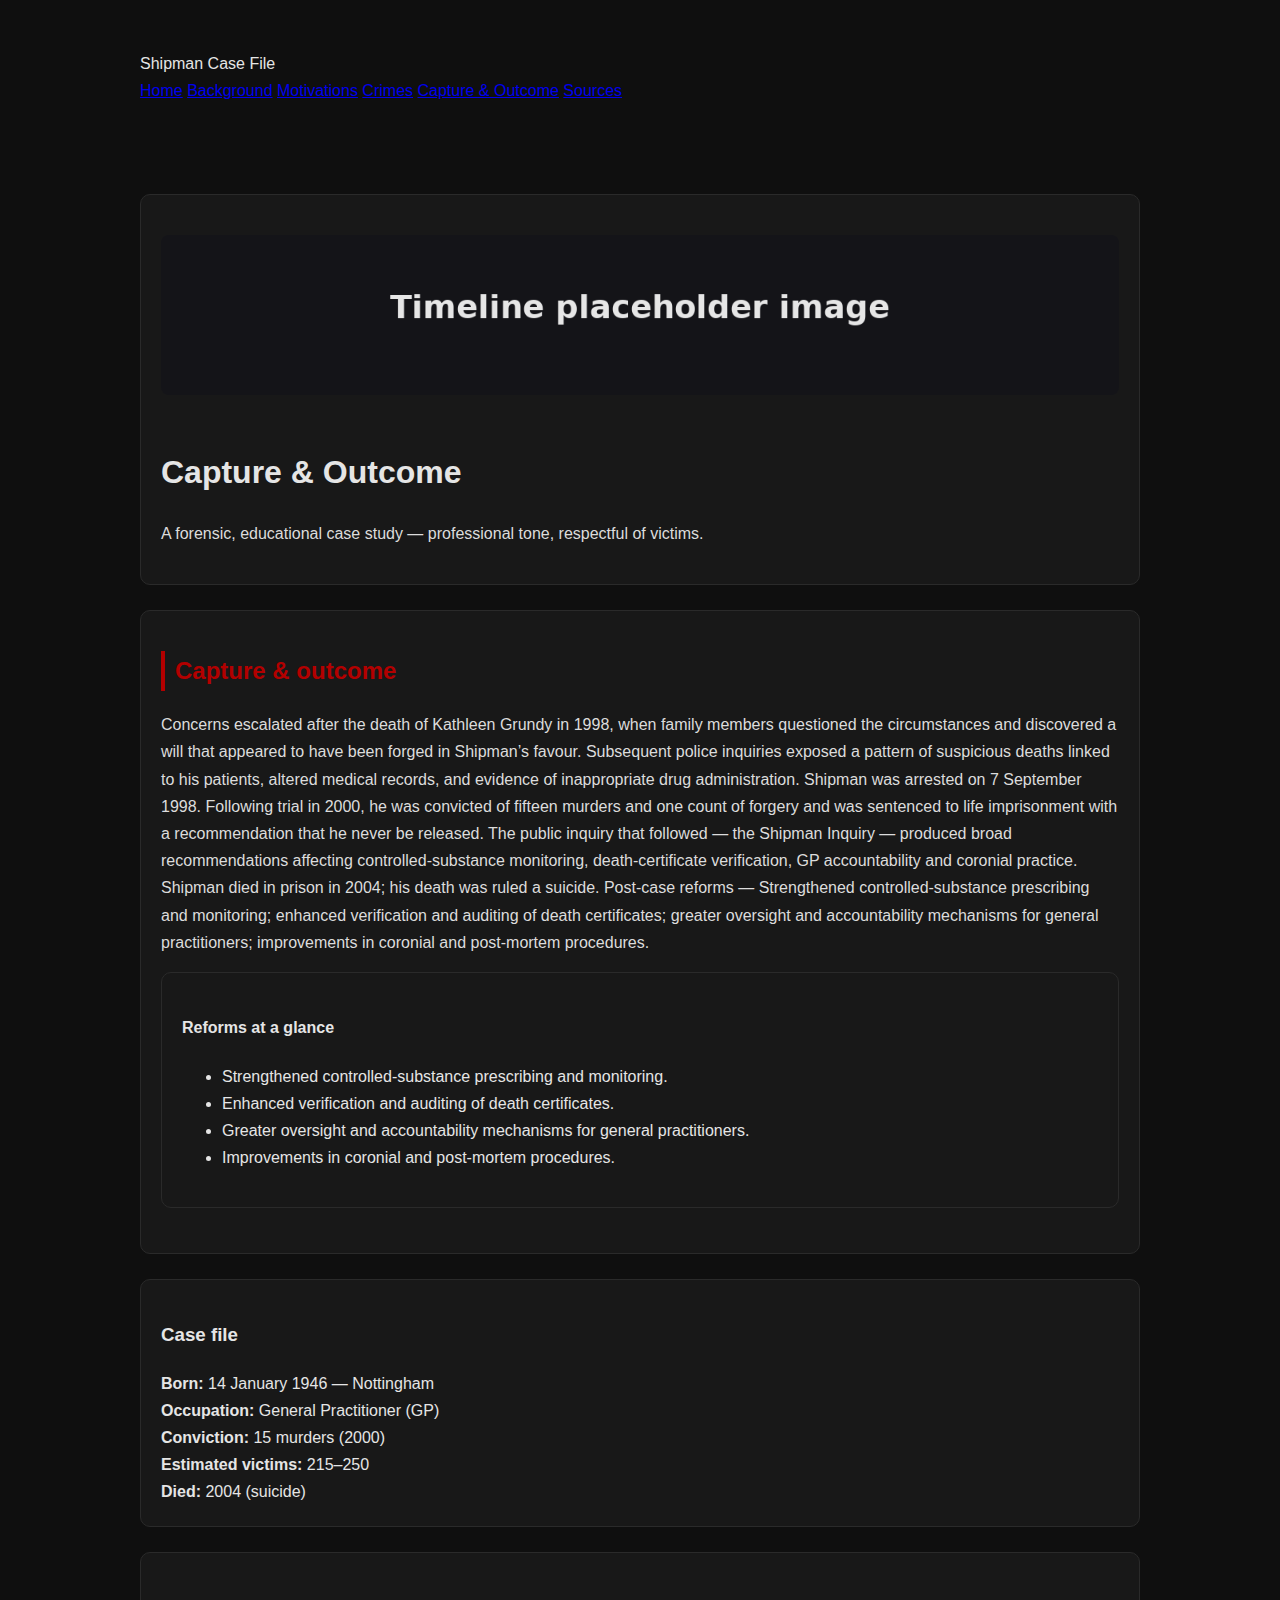
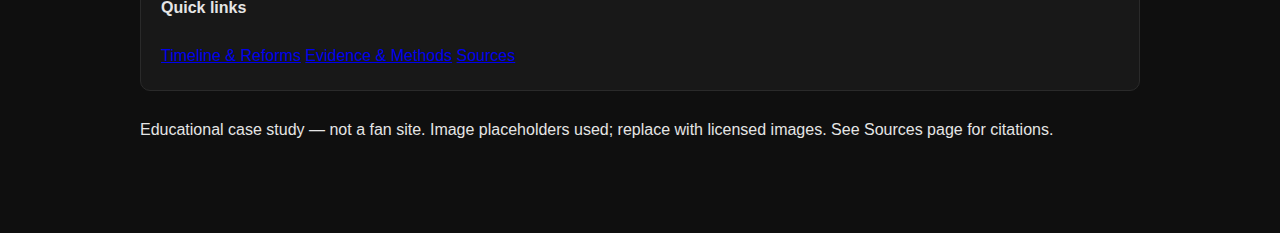
<file: capture.html>
<!doctype html>
<html lang="en">
<head>
  <meta charset="utf-8" />
  <meta name="viewport" content="width=device-width,initial-scale=1" />
  <title>Capture & Outcome — Shipman Case Study</title>
  <link rel="stylesheet" href="styles.css" />
</head>
<body>

<div class="container">
  <div class="topnav">
    <div class="site-title">Shipman Case File</div>
    <div class="navlinks">
      <a href="index.html">Home</a>
      <a href="background.html">Background</a>
      <a href="psychology.html">Motivations</a>
      <a href="crimes.html">Crimes</a>
      <a href="capture.html">Capture & Outcome</a>
      <a href="sources.html">Sources</a>
    </div>
  </div>
</div>

<div class="container">
  <div class="hero card">
    <img src="images/timeline.png" alt="Hero image for Capture & Outcome">
    <div class="hero-overlay">
      <h1>Capture & Outcome</h1>
      <p class="small">A forensic, educational case study — professional tone, respectful of victims.</p>
    </div>
  </div>

  <div class="grid">
    <div>
      
  <div class="card">
    <h2 class="section-title">Capture & outcome</h2>
    <div class="timeline"></div>
    <p class="small" style="margin-top:12px">Concerns escalated after the death of Kathleen Grundy in 1998, when family members questioned the circumstances and discovered a will that appeared to have been forged in Shipman’s favour. Subsequent police inquiries exposed a pattern of suspicious deaths linked to his patients, altered medical records, and evidence of inappropriate drug administration.

Shipman was arrested on 7 September 1998. Following trial in 2000, he was convicted of fifteen murders and one count of forgery and was sentenced to life imprisonment with a recommendation that he never be released. The public inquiry that followed — the Shipman Inquiry — produced broad recommendations affecting controlled-substance monitoring, death-certificate verification, GP accountability and coronial practice. Shipman died in prison in 2004; his death was ruled a suicide.

Post-case reforms — Strengthened controlled-substance prescribing and monitoring; enhanced verification and auditing of death certificates; greater oversight and accountability mechanisms for general practitioners; improvements in coronial and post-mortem procedures.</p>
    <div class="card" style="margin-top:12px">
      <h4 class="small">Reforms at a glance</h4>
      <ul class="small">
        <li>Strengthened controlled-substance prescribing and monitoring.</li>
        <li>Enhanced verification and auditing of death certificates.</li>
        <li>Greater oversight and accountability mechanisms for general practitioners.</li>
        <li>Improvements in coronial and post-mortem procedures.</li>
      </ul>
    </div>
  </div>

    </div>
    <aside>
      <div class="card case-file">
        <h3 class="small">Case file</h3>
        <div style="margin-top:8px">
          <div class="small"><strong>Born:</strong> 14 January 1946 — Nottingham</div>
          <div class="small"><strong>Occupation:</strong> General Practitioner (GP)</div>
          <div class="small"><strong>Conviction:</strong> 15 murders (2000)</div>
          <div class="small"><strong>Estimated victims:</strong> 215–250</div>
          <div class="small"><strong>Died:</strong> 2004 (suicide)</div>
        </div>
      </div>
      <div class="card" style="margin-top:12px">
        <h4 class="small">Quick links</h4>
        <div class="fact-grid" style="margin-top:8px">
          <a class="fact" href="capture.html">Timeline & Reforms</a>
          <a class="fact" href="crimes.html">Evidence & Methods</a>
          <a class="fact" href="sources.html">Sources</a>
        </div>
      </div>
    </aside>
  </div>

  <div class="footer">
    <div>Educational case study — not a fan site. Image placeholders used; replace with licensed images. See Sources page for citations.</div>
  </div>
</div>
</body>
</html>
</file>
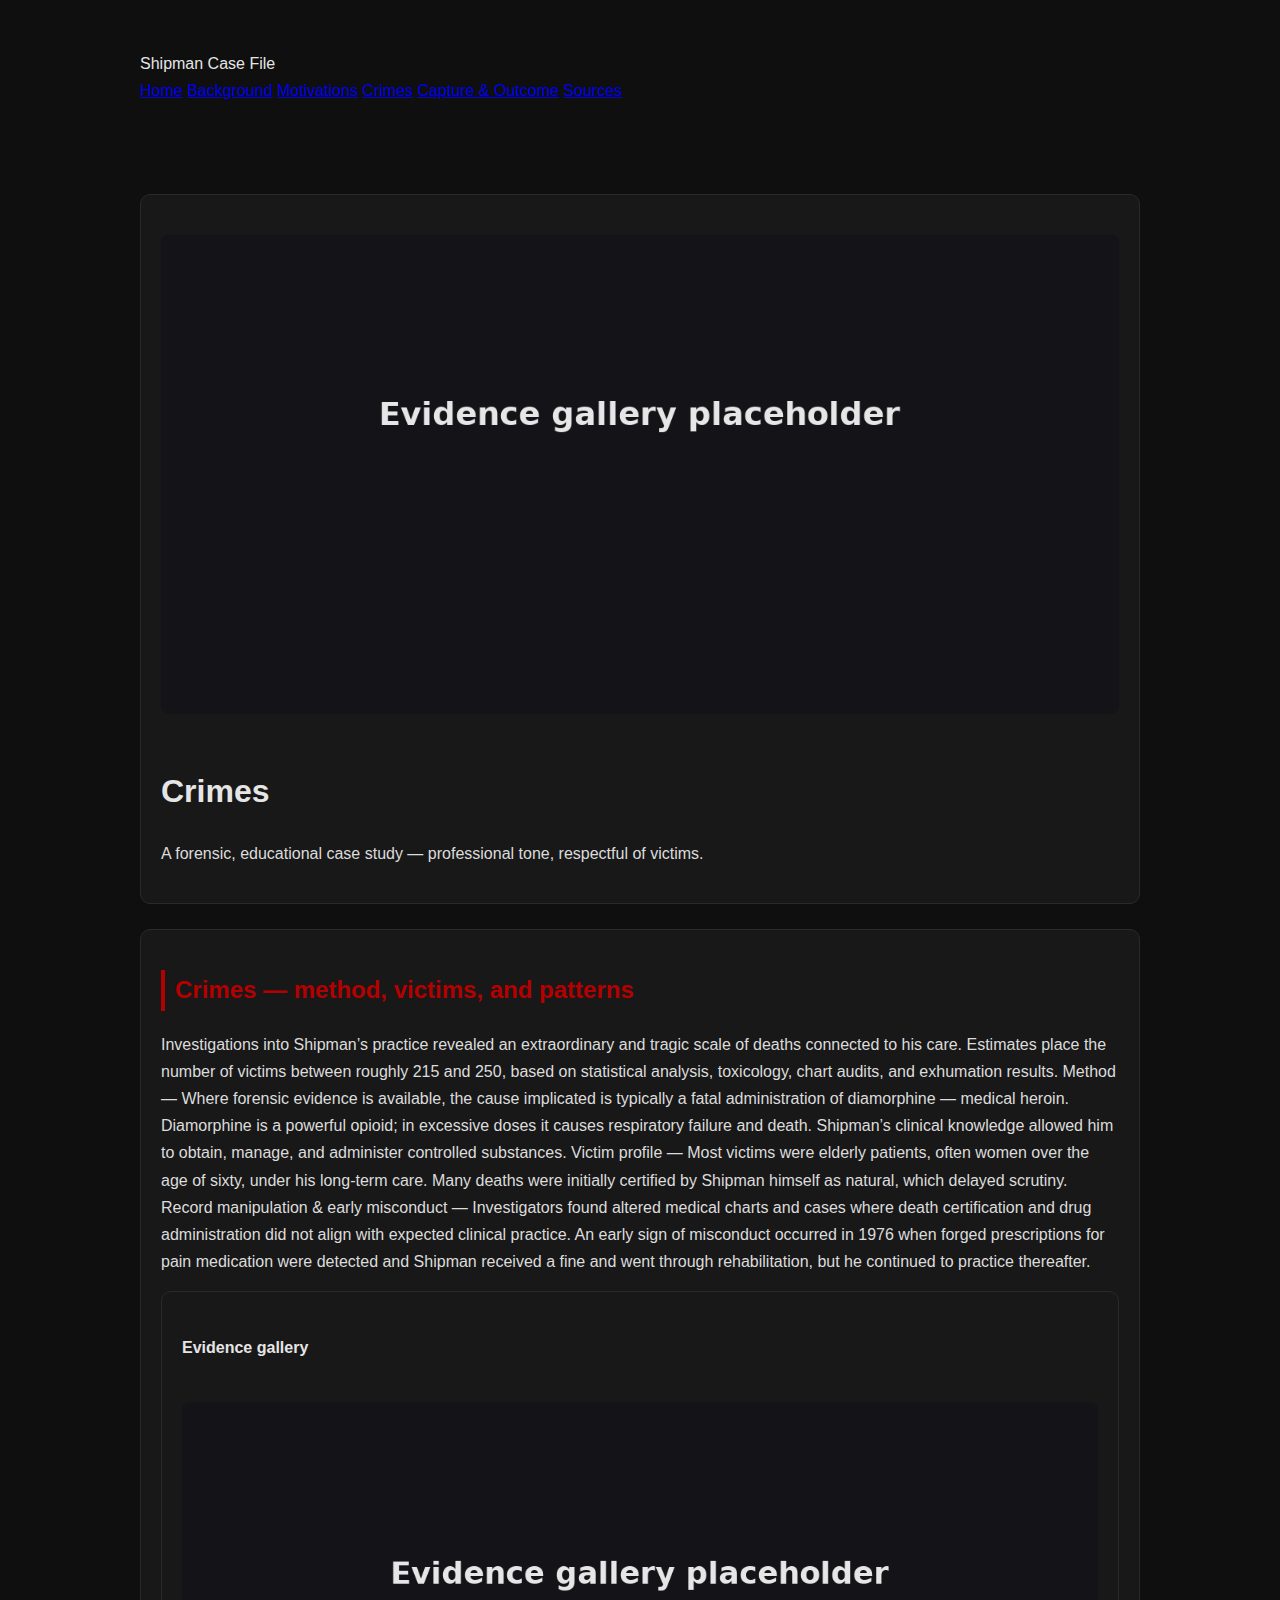
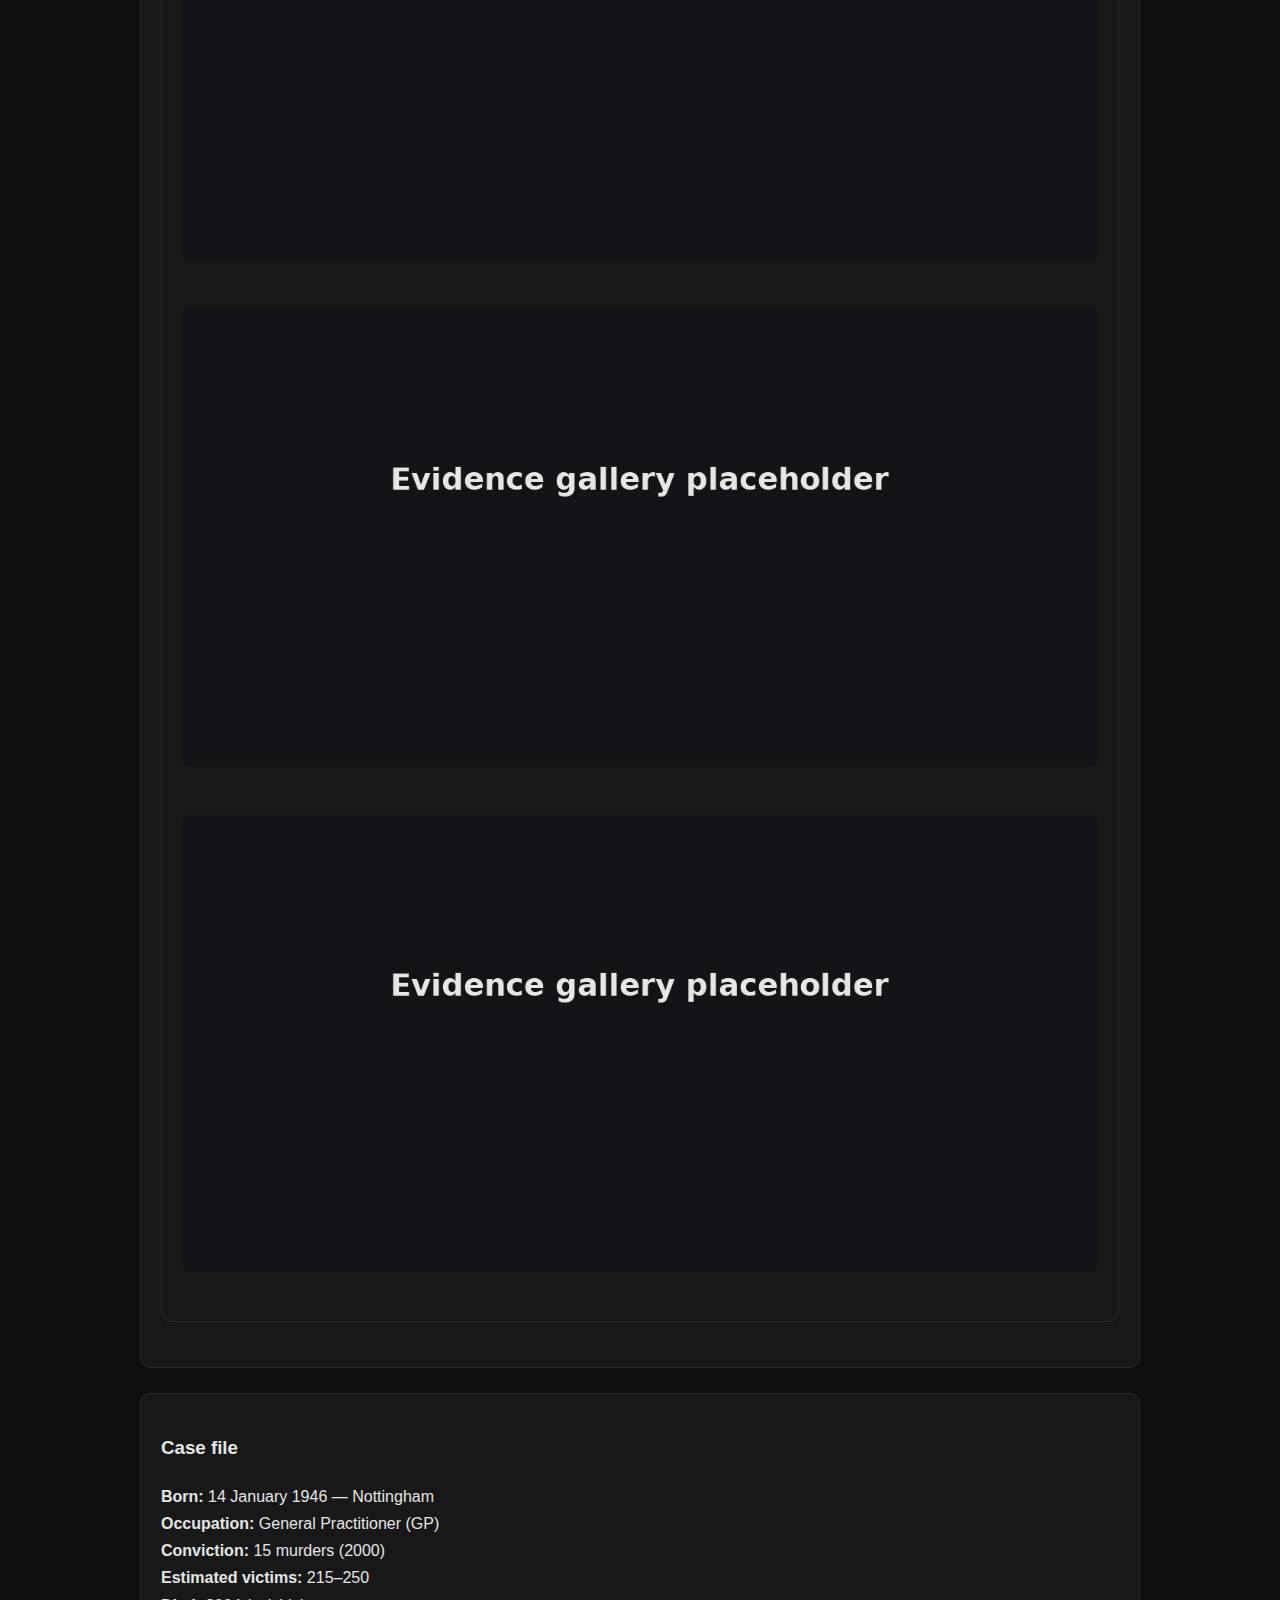
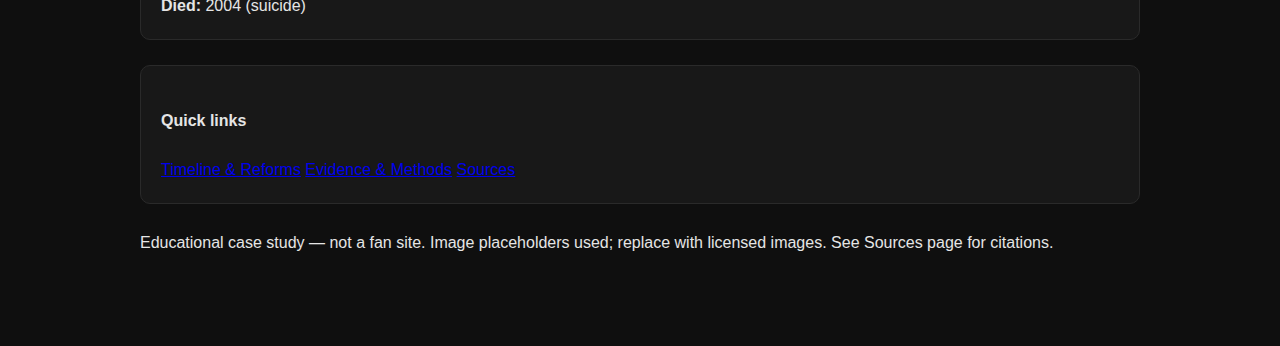
<file: crimes.html>
<!doctype html>
<html lang="en">
<head>
  <meta charset="utf-8" />
  <meta name="viewport" content="width=device-width,initial-scale=1" />
  <title>Crimes — Shipman Case Study</title>
  <link rel="stylesheet" href="styles.css" />
</head>
<body>

<div class="container">
  <div class="topnav">
    <div class="site-title">Shipman Case File</div>
    <div class="navlinks">
      <a href="index.html">Home</a>
      <a href="background.html">Background</a>
      <a href="psychology.html">Motivations</a>
      <a href="crimes.html">Crimes</a>
      <a href="capture.html">Capture & Outcome</a>
      <a href="sources.html">Sources</a>
    </div>
  </div>
</div>

<div class="container">
  <div class="hero card">
    <img src="images/evidence.png" alt="Hero image for Crimes">
    <div class="hero-overlay">
      <h1>Crimes</h1>
      <p class="small">A forensic, educational case study — professional tone, respectful of victims.</p>
    </div>
  </div>

  <div class="grid">
    <div>
      
  <div class="card">
    <h2 class="section-title">Crimes — method, victims, and patterns</h2>
    <p class="small">Investigations into Shipman’s practice revealed an extraordinary and tragic scale of deaths connected to his care. Estimates place the number of victims between roughly 215 and 250, based on statistical analysis, toxicology, chart audits, and exhumation results.

Method — Where forensic evidence is available, the cause implicated is typically a fatal administration of diamorphine — medical heroin. Diamorphine is a powerful opioid; in excessive doses it causes respiratory failure and death. Shipman’s clinical knowledge allowed him to obtain, manage, and administer controlled substances.

Victim profile — Most victims were elderly patients, often women over the age of sixty, under his long-term care. Many deaths were initially certified by Shipman himself as natural, which delayed scrutiny.

Record manipulation & early misconduct — Investigators found altered medical charts and cases where death certification and drug administration did not align with expected clinical practice. An early sign of misconduct occurred in 1976 when forged prescriptions for pain medication were detected and Shipman received a fine and went through rehabilitation, but he continued to practice thereafter.</p>
    <div style="margin-top:12px" class="card">
      <h4 class="small">Evidence gallery</h4>
      <div class="img-grid" style="margin-top:8px">
        <img src="images/evidence.png" alt="Evidence placeholder" style="width:100%;border-radius:8px">
        <img src="images/evidence.png" alt="Evidence placeholder" style="width:100%;border-radius:8px">
        <img src="images/evidence.png" alt="Evidence placeholder" style="width:100%;border-radius:8px">
      </div>
    </div>
  </div>

    </div>
    <aside>
      <div class="card case-file">
        <h3 class="small">Case file</h3>
        <div style="margin-top:8px">
          <div class="small"><strong>Born:</strong> 14 January 1946 — Nottingham</div>
          <div class="small"><strong>Occupation:</strong> General Practitioner (GP)</div>
          <div class="small"><strong>Conviction:</strong> 15 murders (2000)</div>
          <div class="small"><strong>Estimated victims:</strong> 215–250</div>
          <div class="small"><strong>Died:</strong> 2004 (suicide)</div>
        </div>
      </div>
      <div class="card" style="margin-top:12px">
        <h4 class="small">Quick links</h4>
        <div class="fact-grid" style="margin-top:8px">
          <a class="fact" href="capture.html">Timeline & Reforms</a>
          <a class="fact" href="crimes.html">Evidence & Methods</a>
          <a class="fact" href="sources.html">Sources</a>
        </div>
      </div>
    </aside>
  </div>

  <div class="footer">
    <div>Educational case study — not a fan site. Image placeholders used; replace with licensed images. See Sources page for citations.</div>
  </div>
</div>
</body>
</html>
</file>
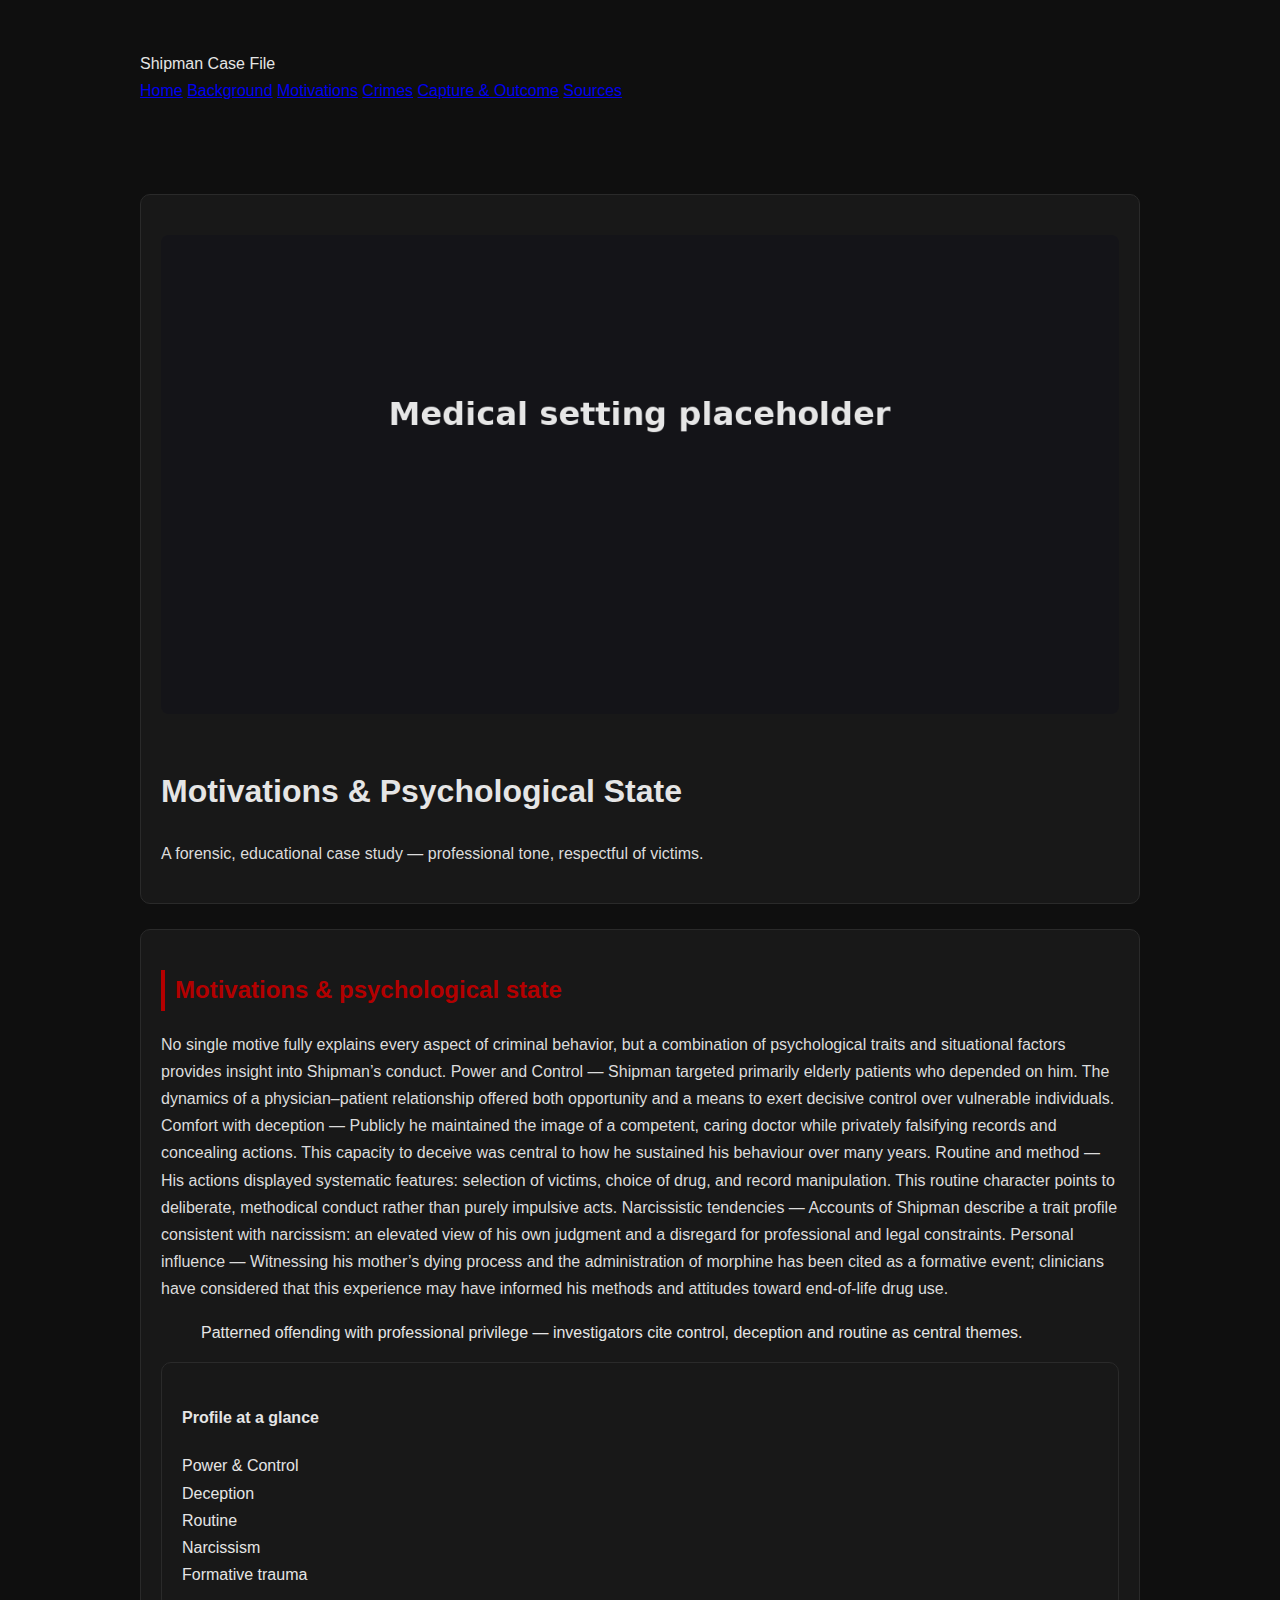
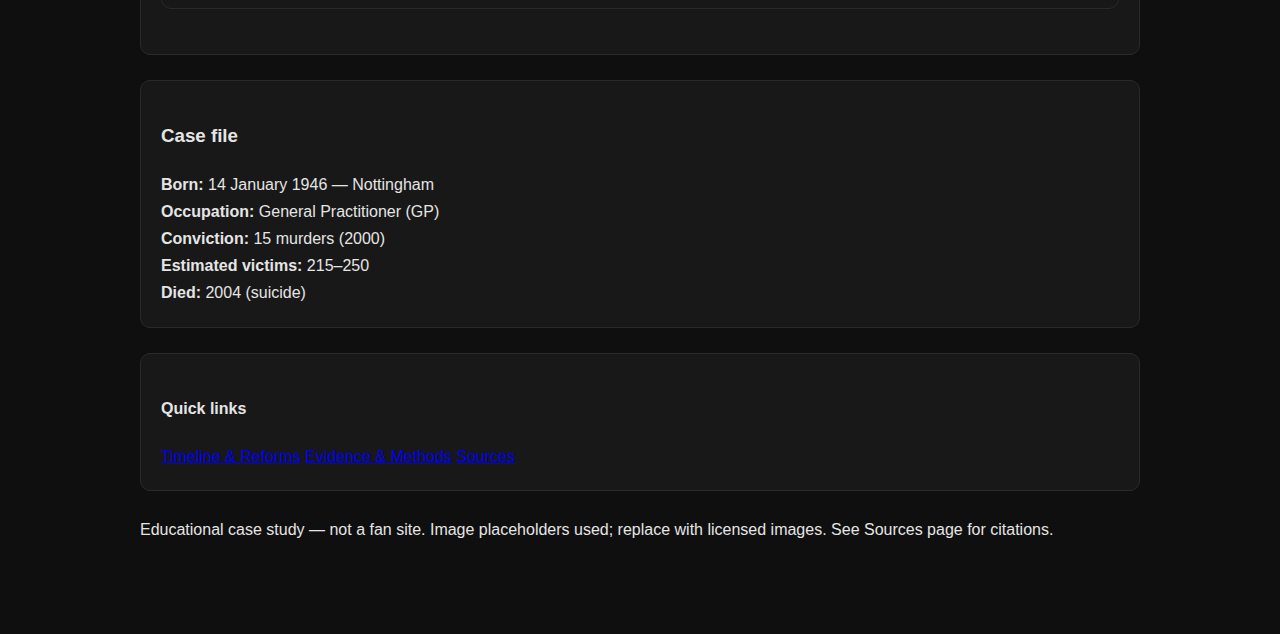
<file: psychology.html>
<!doctype html>
<html lang="en">
<head>
  <meta charset="utf-8" />
  <meta name="viewport" content="width=device-width,initial-scale=1" />
  <title>Motivations & Psychological State — Shipman Case Study</title>
  <link rel="stylesheet" href="styles.css" />
</head>
<body>

<div class="container">
  <div class="topnav">
    <div class="site-title">Shipman Case File</div>
    <div class="navlinks">
      <a href="index.html">Home</a>
      <a href="background.html">Background</a>
      <a href="psychology.html">Motivations</a>
      <a href="crimes.html">Crimes</a>
      <a href="capture.html">Capture & Outcome</a>
      <a href="sources.html">Sources</a>
    </div>
  </div>
</div>

<div class="container">
  <div class="hero card">
    <img src="images/medical.png" alt="Hero image for Motivations & Psychological State">
    <div class="hero-overlay">
      <h1>Motivations & Psychological State</h1>
      <p class="small">A forensic, educational case study — professional tone, respectful of victims.</p>
    </div>
  </div>

  <div class="grid">
    <div>
      
  <div class="card">
    <h2 class="section-title">Motivations & psychological state</h2>
    <p class="small">No single motive fully explains every aspect of criminal behavior, but a combination of psychological traits and situational factors provides insight into Shipman’s conduct.

Power and Control — Shipman targeted primarily elderly patients who depended on him. The dynamics of a physician–patient relationship offered both opportunity and a means to exert decisive control over vulnerable individuals.

Comfort with deception — Publicly he maintained the image of a competent, caring doctor while privately falsifying records and concealing actions. This capacity to deceive was central to how he sustained his behaviour over many years.

Routine and method — His actions displayed systematic features: selection of victims, choice of drug, and record manipulation. This routine character points to deliberate, methodical conduct rather than purely impulsive acts.

Narcissistic tendencies — Accounts of Shipman describe a trait profile consistent with narcissism: an elevated view of his own judgment and a disregard for professional and legal constraints.

Personal influence — Witnessing his mother’s dying process and the administration of morphine has been cited as a formative event; clinicians have considered that this experience may have informed his methods and attitudes toward end-of-life drug use.</p>
    <blockquote>Patterned offending with professional privilege — investigators cite control, deception and routine as central themes.</blockquote>
    <div class="card" style="margin-top:12px">
      <h4 class="small">Profile at a glance</h4>
      <div class="fact-grid" style="margin-top:8px">
        <div class="fact">Power & Control</div>
        <div class="fact">Deception</div>
        <div class="fact">Routine</div>
        <div class="fact">Narcissism</div>
        <div class="fact">Formative trauma</div>
      </div>
    </div>
  </div>

    </div>
    <aside>
      <div class="card case-file">
        <h3 class="small">Case file</h3>
        <div style="margin-top:8px">
          <div class="small"><strong>Born:</strong> 14 January 1946 — Nottingham</div>
          <div class="small"><strong>Occupation:</strong> General Practitioner (GP)</div>
          <div class="small"><strong>Conviction:</strong> 15 murders (2000)</div>
          <div class="small"><strong>Estimated victims:</strong> 215–250</div>
          <div class="small"><strong>Died:</strong> 2004 (suicide)</div>
        </div>
      </div>
      <div class="card" style="margin-top:12px">
        <h4 class="small">Quick links</h4>
        <div class="fact-grid" style="margin-top:8px">
          <a class="fact" href="capture.html">Timeline & Reforms</a>
          <a class="fact" href="crimes.html">Evidence & Methods</a>
          <a class="fact" href="sources.html">Sources</a>
        </div>
      </div>
    </aside>
  </div>

  <div class="footer">
    <div>Educational case study — not a fan site. Image placeholders used; replace with licensed images. See Sources page for citations.</div>
  </div>
</div>
</body>
</html>
</file>
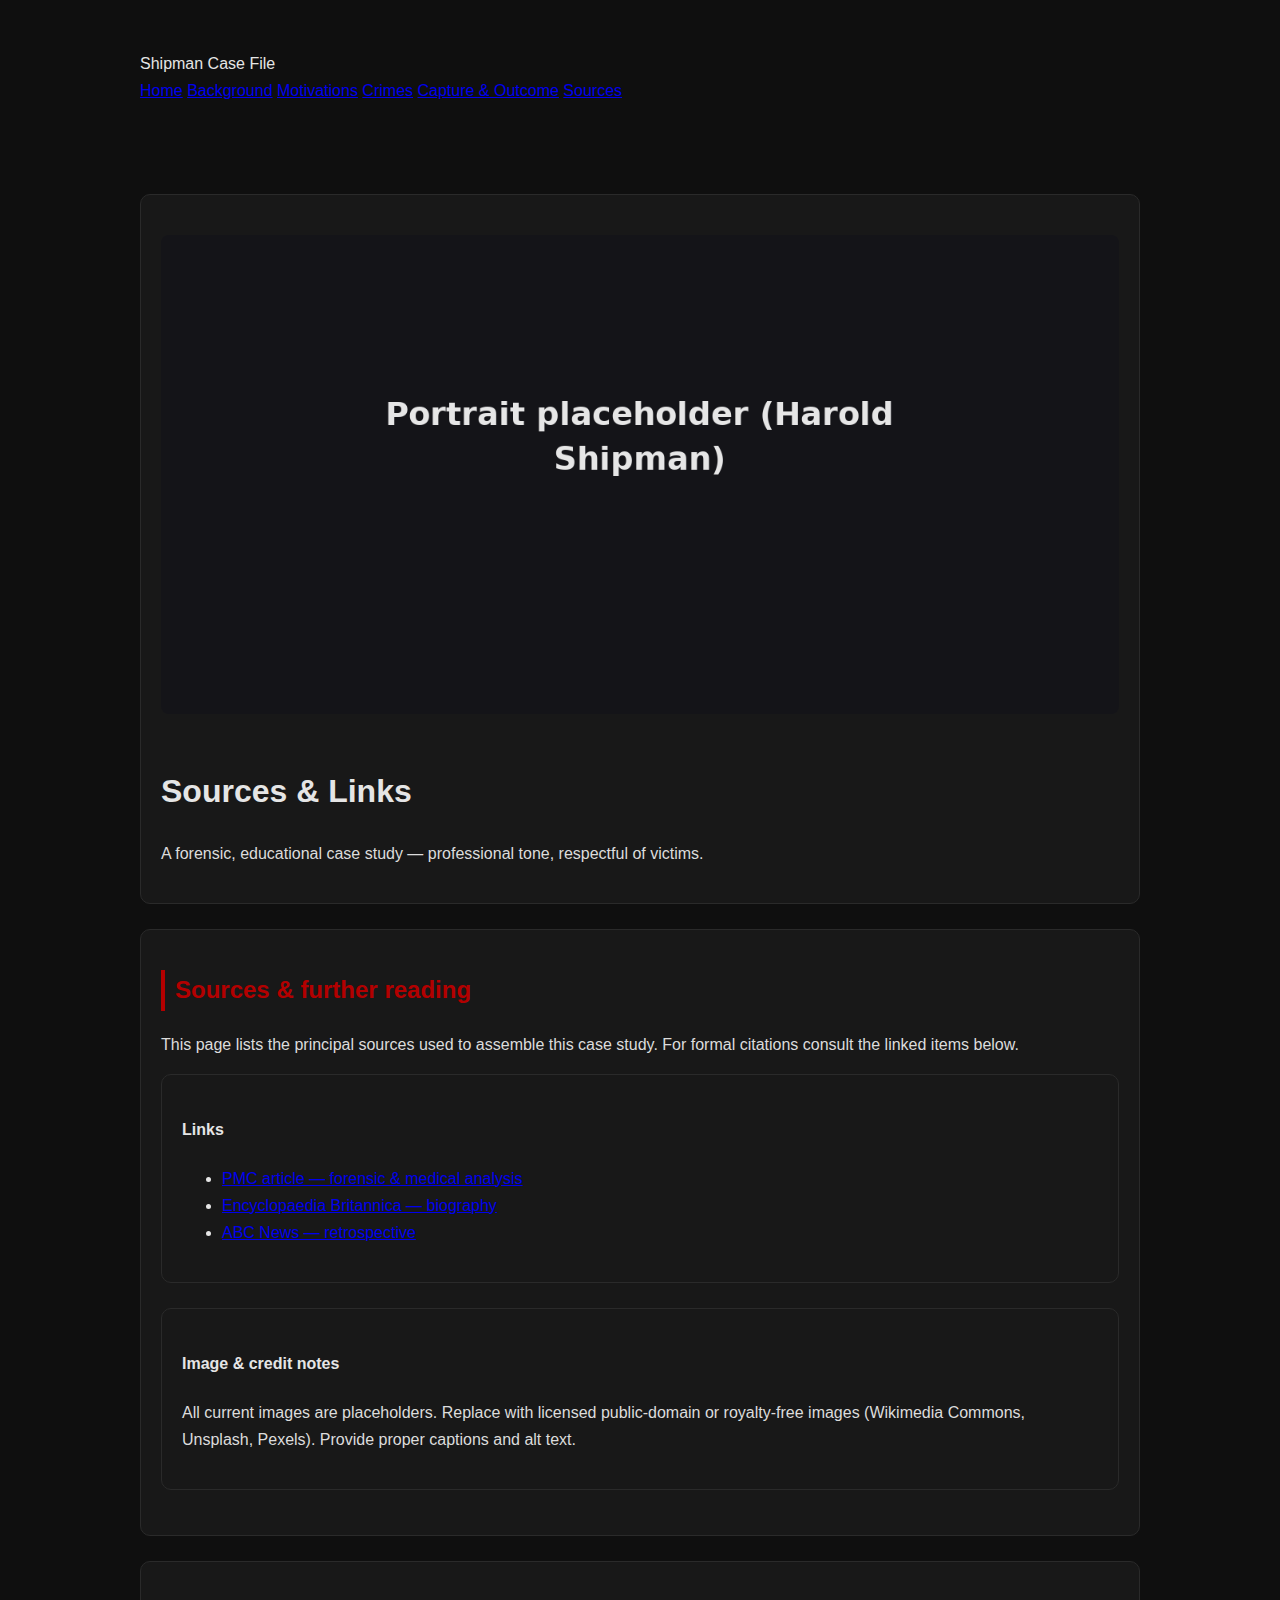
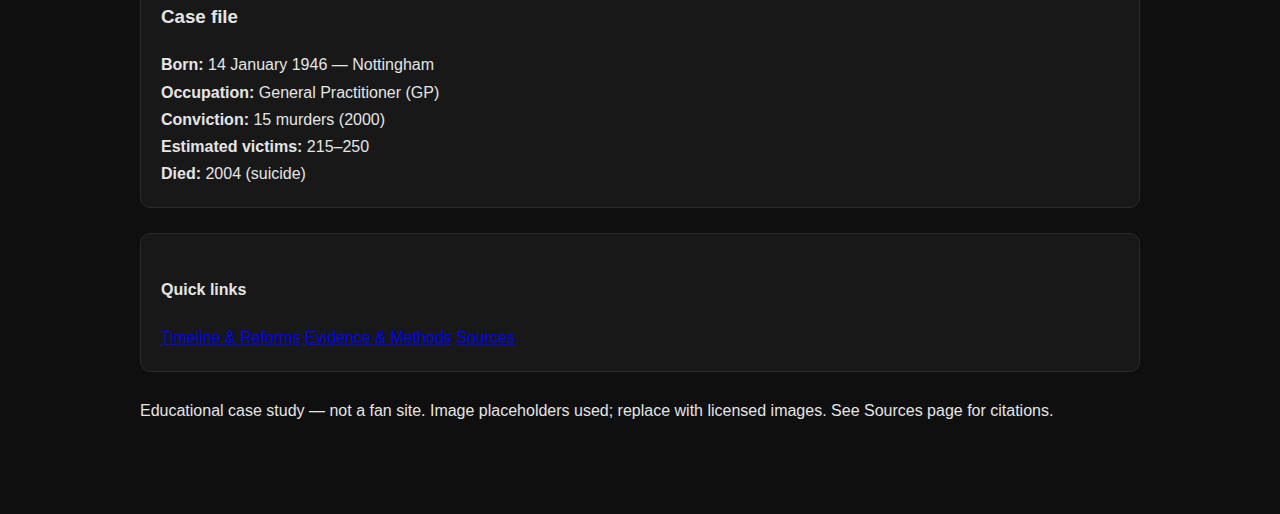
<file: sources.html>
<!doctype html>
<html lang="en">
<head>
  <meta charset="utf-8" />
  <meta name="viewport" content="width=device-width,initial-scale=1" />
  <title>Sources & Links — Shipman Case Study</title>
  <link rel="stylesheet" href="styles.css" />
</head>
<body>

<div class="container">
  <div class="topnav">
    <div class="site-title">Shipman Case File</div>
    <div class="navlinks">
      <a href="index.html">Home</a>
      <a href="background.html">Background</a>
      <a href="psychology.html">Motivations</a>
      <a href="crimes.html">Crimes</a>
      <a href="capture.html">Capture & Outcome</a>
      <a href="sources.html">Sources</a>
    </div>
  </div>
</div>

<div class="container">
  <div class="hero card">
    <img src="images/portrait.png" alt="Hero image for Sources & Links">
    <div class="hero-overlay">
      <h1>Sources & Links</h1>
      <p class="small">A forensic, educational case study — professional tone, respectful of victims.</p>
    </div>
  </div>

  <div class="grid">
    <div>
      
  <div class="card">
    <h2 class="section-title">Sources & further reading</h2>
    <p class="small">This page lists the principal sources used to assemble this case study. For formal citations consult the linked items below.</p>
    <div style="margin-top:12px" class="card">
      <h4 class="small">Links</h4>
      <ul class="small">
        <li><a href="https://pmc.ncbi.nlm.nih.gov/articles/PMC318504/" target="_blank">PMC article — forensic & medical analysis</a></li>
        <li><a href="https://www.britannica.com/biography/Harold-Shipman" target="_blank">Encyclopaedia Britannica — biography</a></li>
        <li><a href="https://www.abc.net.au/news/2025-01-05/harold-shipman-britains-most-prolific-serial-killer/104771572" target="_blank">ABC News — retrospective</a></li>
      </ul>
    </div>
    <div class="card" style="margin-top:12px">
      <h4 class="small">Image & credit notes</h4>
      <p class="small">All current images are placeholders. Replace with licensed public-domain or royalty-free images (Wikimedia Commons, Unsplash, Pexels). Provide proper captions and alt text.</p>
    </div>
  </div>

    </div>
    <aside>
      <div class="card case-file">
        <h3 class="small">Case file</h3>
        <div style="margin-top:8px">
          <div class="small"><strong>Born:</strong> 14 January 1946 — Nottingham</div>
          <div class="small"><strong>Occupation:</strong> General Practitioner (GP)</div>
          <div class="small"><strong>Conviction:</strong> 15 murders (2000)</div>
          <div class="small"><strong>Estimated victims:</strong> 215–250</div>
          <div class="small"><strong>Died:</strong> 2004 (suicide)</div>
        </div>
      </div>
      <div class="card" style="margin-top:12px">
        <h4 class="small">Quick links</h4>
        <div class="fact-grid" style="margin-top:8px">
          <a class="fact" href="capture.html">Timeline & Reforms</a>
          <a class="fact" href="crimes.html">Evidence & Methods</a>
          <a class="fact" href="sources.html">Sources</a>
        </div>
      </div>
    </aside>
  </div>

  <div class="footer">
    <div>Educational case study — not a fan site. Image placeholders used; replace with licensed images. See Sources page for citations.</div>
  </div>
</div>
</body>
</html>
</file>
<file: styles.css>
/* ============================
   GLOBAL STYLES
============================ */

body {
    margin: 0;
    padding: 0;
    font-family: 'Segoe UI', Arial, sans-serif;
    background-color: #0f0f0f;
    color: #e5e5e5;
    line-height: 1.7;
}

/* Accent Colors */
:root {
    --crimson: #b30000;
    --steel: #3a3a3a;
    --charcoal: #1a1a1a;
}

/* ============================
   NAVIGATION
============================ */

nav {
    width: 100%;
    background-color: var(--charcoal);
    padding: 15px 0;
    position: sticky;
    top: 0;
    z-index: 1000;
    box-shadow: 0 2px 10px rgba(255, 0, 0, 0.15);
}

nav ul {
    display: flex;
    justify-content: center;
    gap: 35px;
    list-style: none;
    margin: 0;
    padding: 0;
}

nav a {
    text-decoration: none;
    color: #e5e5e5;
    font-size: 18px;
    letter-spacing: 0.5px;
    position: relative;
    transition: color 0.3s ease;
}

nav a::after {
    content: "";
    width: 0;
    height: 2px;
    background: var(--crimson);
    position: absolute;
    left: 0;
    bottom: -4px;
    transition: 0.3s;
}

nav a:hover {
    color: var(--crimson);
}

nav a:hover::after {
    width: 100%;
}

/* ============================
   PAGE HEADERS
============================ */

.header-banner {
    width: 100%;
    height: 300px;
    background-size: cover;
    background-position: center;
    background-color: #222;
    display: flex;
    align-items: center;
    justify-content: center;
    text-align: center;
    position: relative;
}

/* Red overlay */
.header-banner::after {
    content: "";
    position: absolute;
    inset: 0;
    background: rgba(179, 0, 0, 0.25);
}

.header-banner h1 {
    position: relative;
    font-size: 48px;
    text-transform: uppercase;
    letter-spacing: 4px;
    color: white;
    z-index: 2;
}

/* ============================
   CONTENT CONTAINERS
============================ */

.container {
    width: 85%;
    max-width: 1000px;
    margin: 50px auto;
    padding-bottom: 40px;
}

h2 {
    color: var(--crimson);
    border-left: 4px solid var(--crimson);
    padding-left: 10px;
}

p {
    color: #dcdcdc;
}

/* ============================
   CARDS & HOVER EFFECTS
============================ */

.card {
    background: #181818;
    border: 1px solid #2a2a2a;
    padding: 20px;
    border-radius: 10px;
    margin: 25px 0;
    transition: transform 0.3s ease, box-shadow 0.3s ease;
}

.card:hover {
    transform: translateY(-6px);
    box-shadow: 0 6px 18px rgba(179, 0, 0, 0.35);
}

/* ============================
   IMAGE EFFECTS
============================ */

img {
    width: 100%;
    border-radius: 8px;
    margin: 20px 0;
    transition: 0.3s ease;
}

/* Image hover zoom */
img:hover {
    transform: scale(1.03);
    box-shadow: 0 4px 14px rgba(255, 0, 0, 0.25);
}

/* ============================
   TIMELINE
============================ */

.timeline {
    border-left: 3px solid var(--crimson);
    padding-left: 20px;
}

.timeline-item {
    margin-bottom: 20px;
    padding-left: 10px;
    position: relative;
}

.timeline-item::before {
    content: "";
    width: 12px;
    height: 12px;
    background: var(--crimson);
    border-radius: 50%;
    position: absolute;
    left: -27px;
    top: 5px;
}

/* ============================
   LINKS PAGE
============================ */

a.source-link {
    color: #ff4444;
    text-decoration: none;
    font-size: 18px;
    transition: opacity 0.2s;
}

a.source-link:hover {
    opacity: 0.6;
}
</file>
